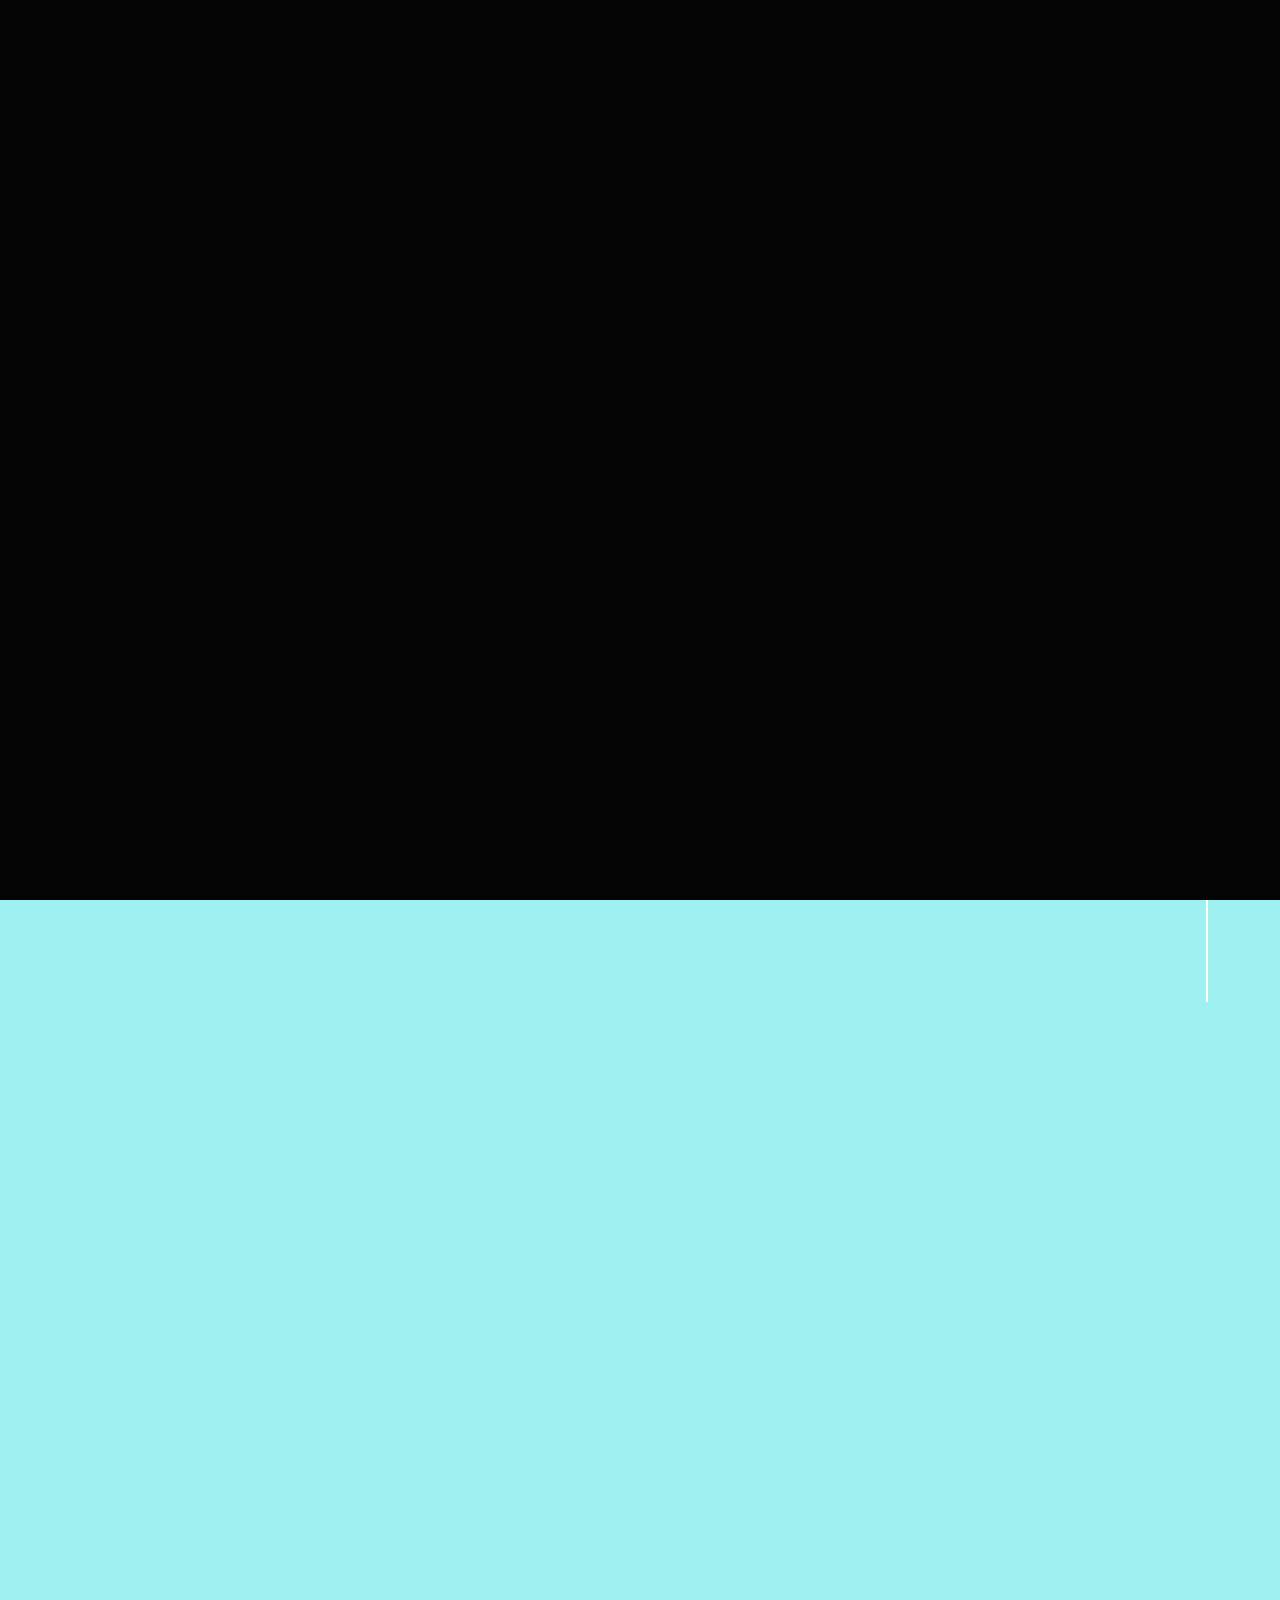
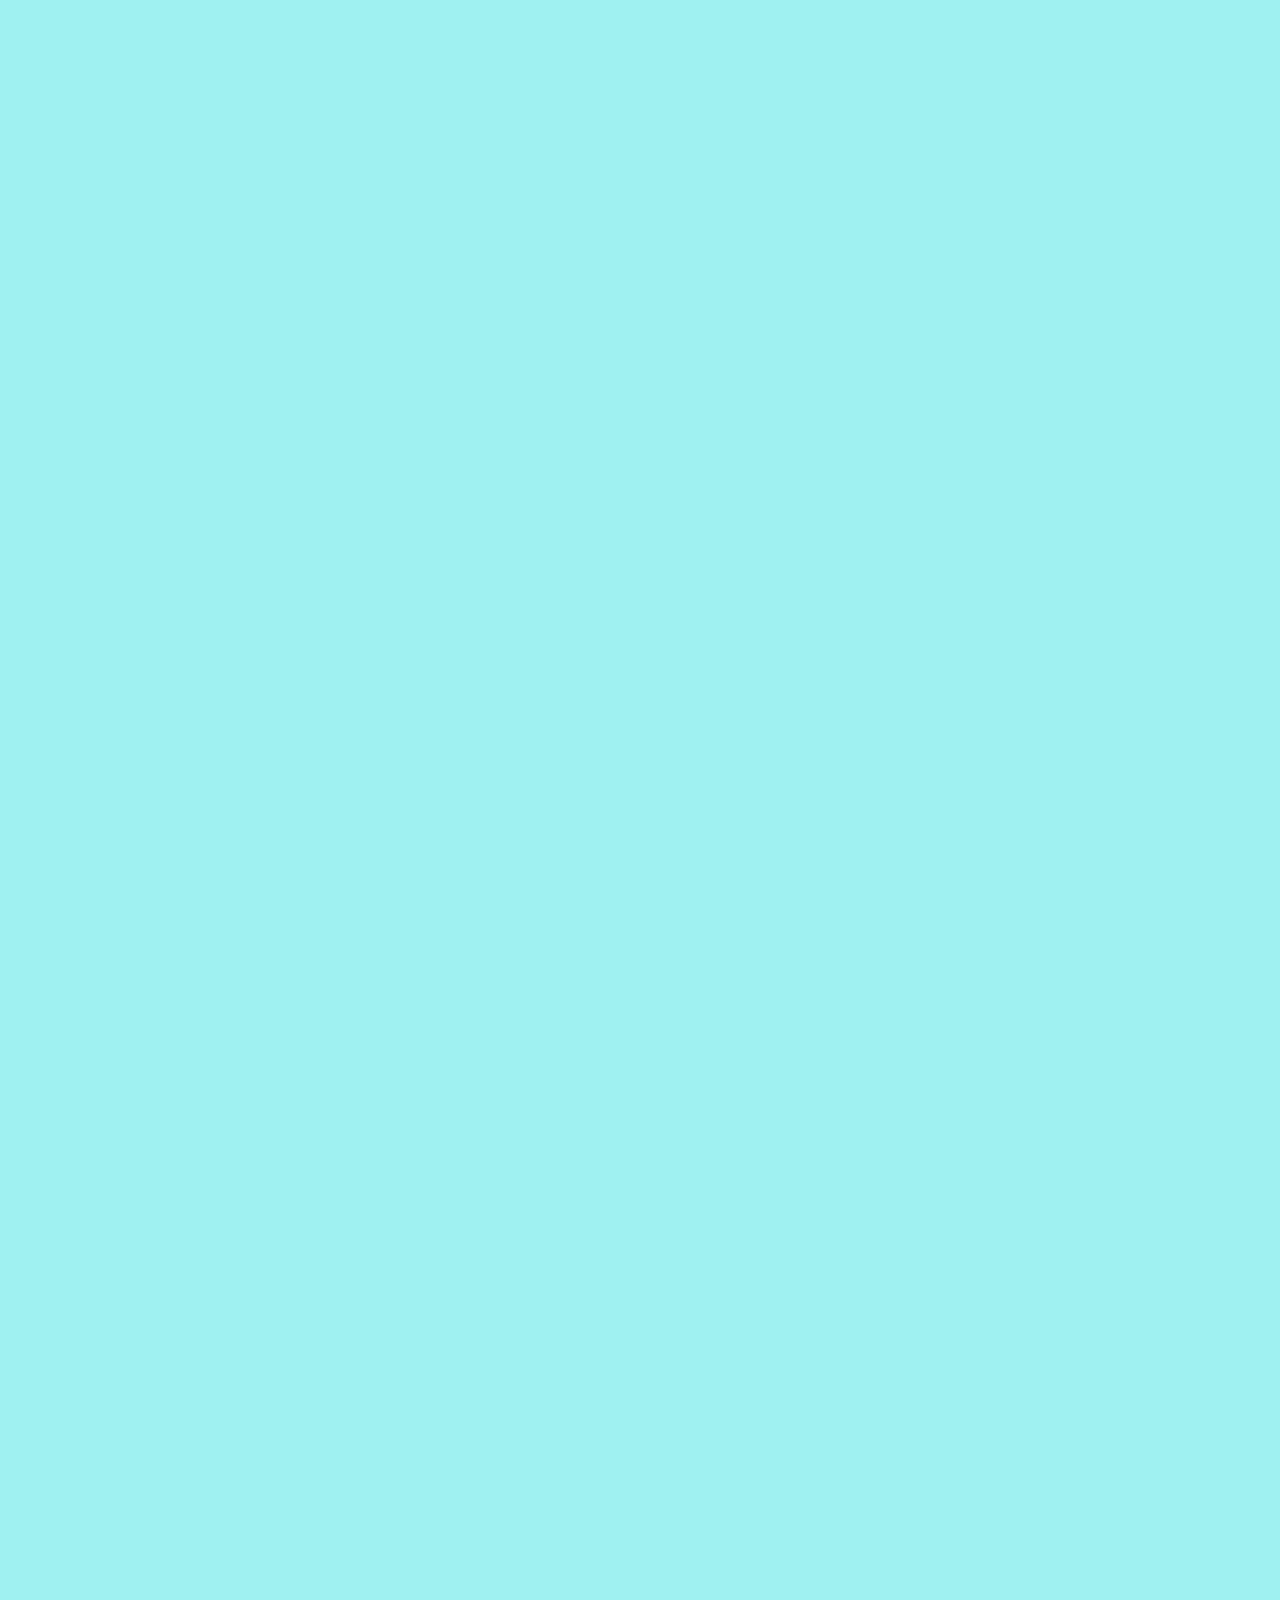
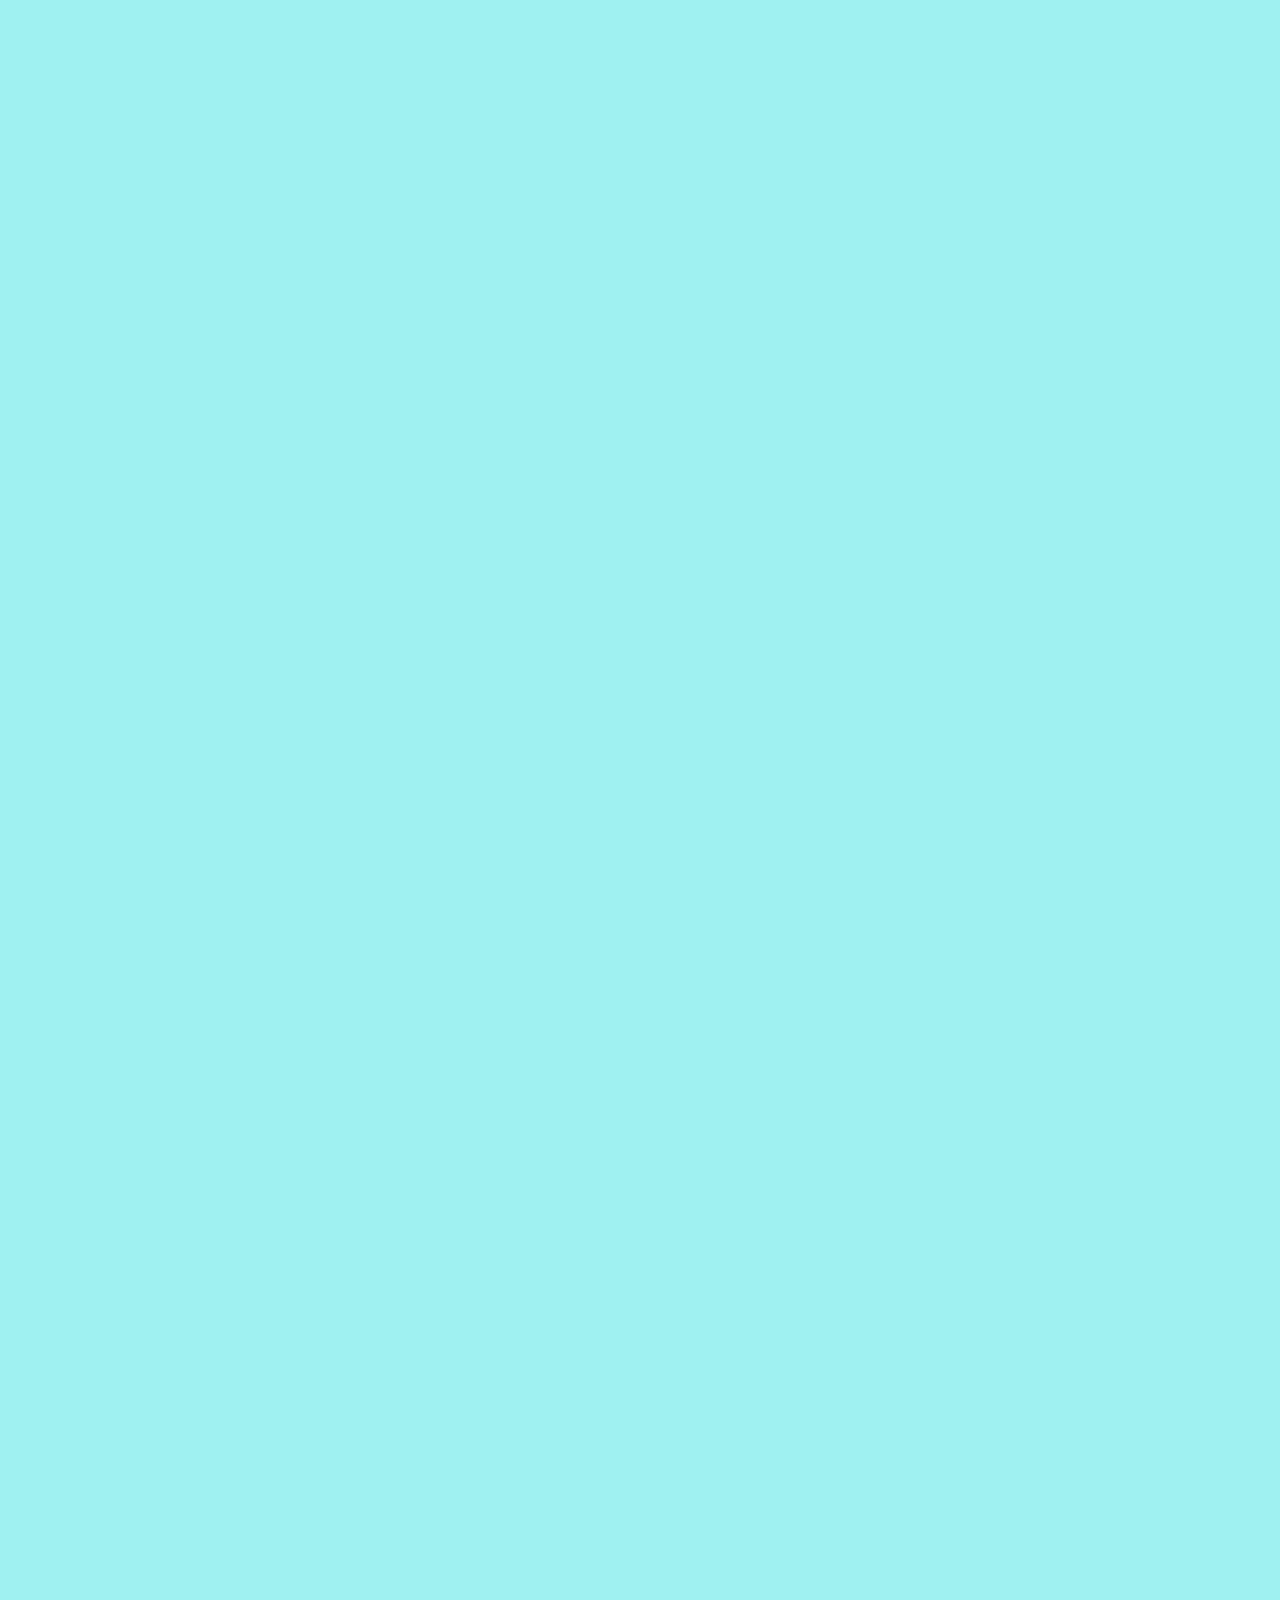
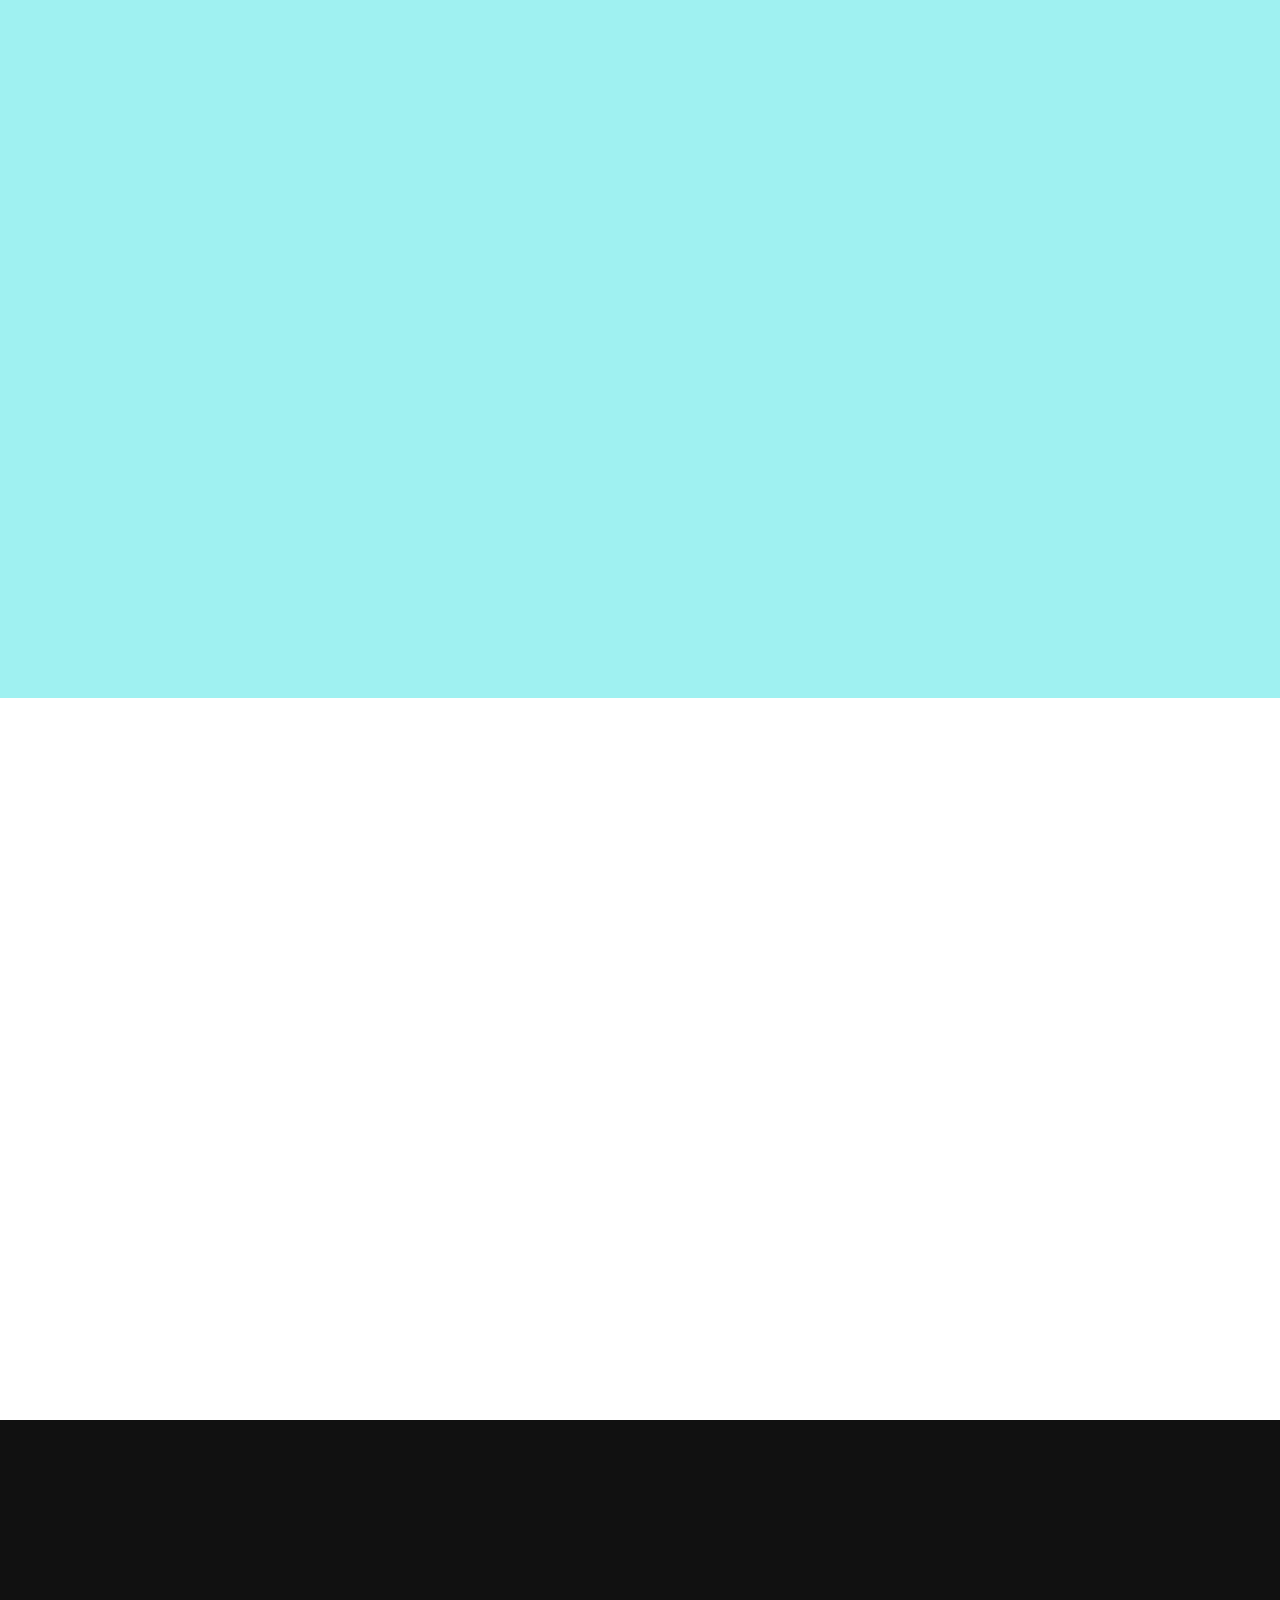
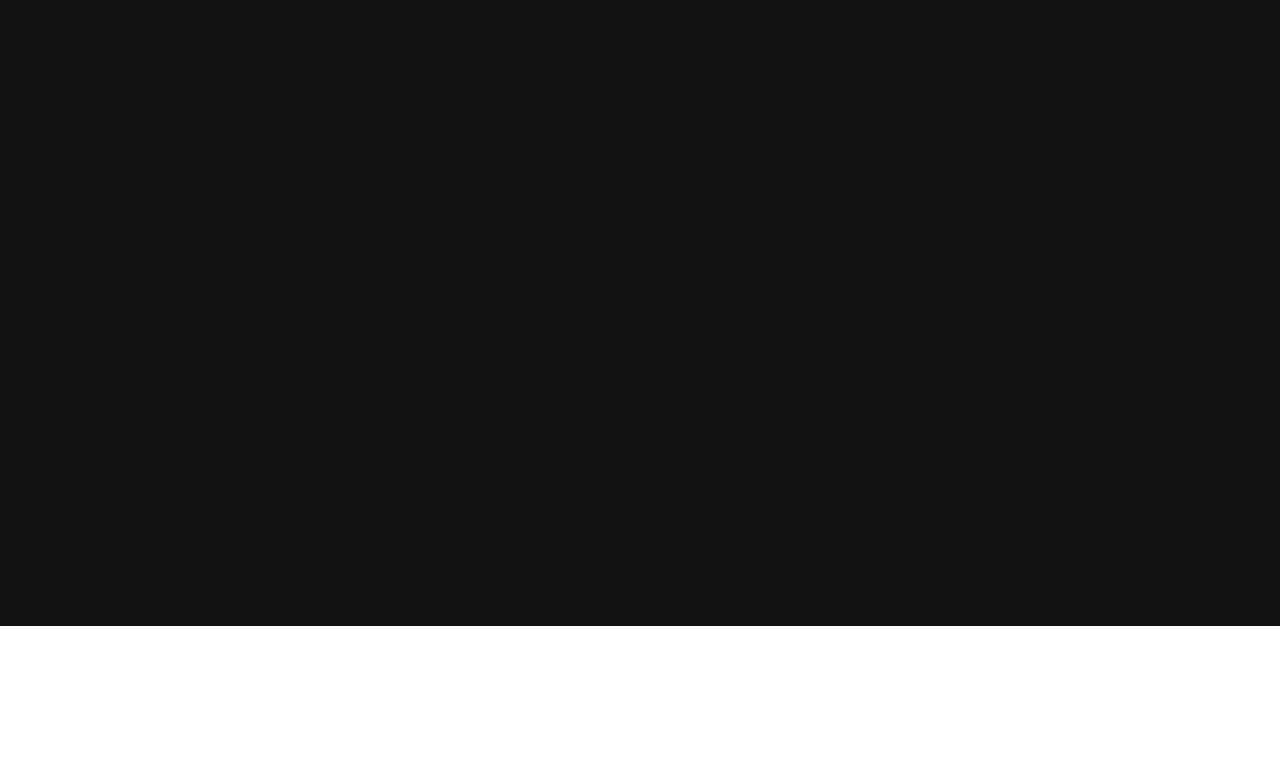
<file: index.html>
<!DOCTYPE html>
<!--[if lt IE 9 ]><html class="no-js oldie" lang="en"> <![endif]-->
<!--[if IE 9 ]><html class="no-js oldie ie9" lang="en"> <![endif]-->
<!--[if (gte IE 9)|!(IE)]><!-->
<html class="no-js" lang="en">
<!--<![endif]-->

<head>

    <!--- basic page needs
    ================================================== -->
    <meta charset="utf-8">
    <title>La casa de la memoria</title>
    <meta name="description" content="">
    <meta name="author" content="">

    <!-- mobile specific metas
    ================================================== -->
    <meta name="viewport" content="width=device-width, initial-scale=1">

    <!-- CSS
    ================================================== -->
    <link rel="stylesheet" href="css/base.css">
    <link rel="stylesheet" href="css/vendor.css">
    <link rel="stylesheet" href="css/main.css">


    <!-- script
    ================================================== -->
    <script src="js/modernizr.js"></script>
    <script src="js/pace.min.js"></script>

    <!-- favicons
    ================================================== -->
    <link rel="icon"   href="img/icono.png" type="image/png" >
    <script src="https://ajax.googleapis.com/ajax/libs/jquery/3.3.1/jquery.min.js"></script>
    <script src="https://maxcdn.bootstrapcdn.com/bootstrap/3.3.7/js/bootstrap.min.js"></script>


</head>

<body id="top">

    <!-- header
    ================================================== -->
    <header class="s-header">

        <div class="header-logo">
            <a class="site-logo" href="index.html">
                <img src="img/icono.png" alt="Homepage">
            </a>
        </div>

        <nav class="header-nav">

            <a href="#0" class="header-nav__close" title="close"><span>Close</span></a>

            <div class="header-nav__content">
                <h3>Menu</h3>
                
                <ul class="header-nav__list">
                    <li class="current"><a class="smoothscroll"  href="#home" title="home">Home</a></li>
                    <li><a class="smoothscroll"  href="#about" title="about">Ingresar</a></li>
                    <li><a class="smoothscroll"  href="#services" title="services">Mostrar</a></li>
                    <li><a class="smoothscroll"  href="#works" title="works">Actualizar</a></li>

                </ul>
    
                <p>nuestra biblioteca <br>
                     <h3>La casa de la memoria</h3></p>
    
     
            </div> <!-- end header-nav__content -->

        </nav>  <!-- end header-nav -->

        <a class="header-menu-toggle" href="#0">
            <span class="header-menu-text">Menu</span>
            <span class="header-menu-icon"></span>
        </a>

    </header> <!-- end s-header -->


    <!-- home
    ================================================== -->
    <section id="home" class="s-home target-section" data-parallax="scroll" data-image-src="img/biblioteca.jpg" data-natural-width=3000 data-natural-height=2000 data-position-y=center>

        <div class="overlay"></div>
        <div class="shadow-overlay"></div>

        <div class="home-content">

            <div class="row home-content__main">

                <h3>Bienvendio a nuestra biblioteca</h3>

                <h1>
                   La casa de la memoria <br>
                    donde recordaras 
                   hasta los recuerdos <br>
                    mas antiguos
                </h1>

            </div>

            <div class="home-content__scroll">
                <a href="#about" class="scroll-link smoothscroll">
                    <span>Bajar</span>
                </a>
            </div>

            <div class="home-content__line"></div>

        </div> <!-- end home-content -->

        <!-- end home-social -->

    </section> <!-- end s-home -->


    <!-- ingresar lector, trabajadores, libro, 
    ================================================== -->
    <section id='about' class="s-about">

        <div class="row section-header has-bottom-sep" data-aos="fade-up">
            <div class="col-full">
                <h3 class="subhead subhead--dark">Ingresar</h3>
                <h1 class="display-1 display-1--light">Ingrese Lector</h1>
            </div>
        </div> <!-- end section-header -->

        <div class="row about-desc" data-aos="fade-up">
            <div class="col-full">
                <article>
                    <center> <table>
        
                        <tr>
                            <td>
                                    <h2>datos</h2>
                                    <form action="./recibe.php" method="POST">
                                        <input type="text" name="rut"
                                        placeholder="ingrese rut"><br>

                                        <input type="text" name="nombre"
                                        placeholder="ingrese nombre"><br>
                        
                                        <input type="text" name="libro"
                                        placeholder="ingrese nombre del libro"><br>
                    
                                        <input type="text" name="dia"
                                        placeholder="ingrese dias de prestamo"><br>

                                       

                    <br>
                                        <input type="radio" name="genero" value="Masculino">Masculino 
                                        <input type="radio" name="genero" value="Femenino">Femenino 
                                        <input type="radio" name="genero" value="Otro">Otro <br>
        
                            </td>
                            <td>
                                    <h2>Ingrese Categoria del libro</h2>
            
                
                                    <input type="checkbox" name="actividades[]" 
                                    value="aventura">Aventura<br>
                    
                                    <input type="checkbox" name="actividades[]" 
                                    value="romance">Romance<br>
                    
                                    <input type="checkbox" name="actividades[]" 
                                    value="suspenso">suspenso<br>
                    
                                    <input type="checkbox" name="actividades[]" 
                                    value="terror">terror<br>
                            </td>
                        </tr>
        <tr>
            <td>
                    <h2>Ingrese comentario sobre el libro </h2>
                    <textarea name="comentario" cols="30" rows="10">
                    </textarea><br>
                    <button type="submit" name="Enviar">Enviar</button>
                <button type="reset">Limpiar</button>
                     
            </td>
            <td>
               
                <img src="img/icono.png" width="200" alt="">
                
               
            </td>
        
        </tr>
        </table></center>
        
                        </form>
                    </article>


                    <!--Ingresar empleado -->
                    
                    <article>
                            <div class="row section-header has-bottom-sep" data-aos="fade-up">
                                    <div class="col-full">
                                        <h3 class="subhead subhead--dark">Ingresar</h3>
                                        <h1 class="display-1 display-1--light">Ingrese Empleado</h1>
                                    </div>
                                </div> <!-- end section-header -->
                        
                                <div class="row about-desc" data-aos="fade-up">
                                    <div class="col-full">
                        <center> <table>
            
                            <tr>
                                <td>
                                        <h2>datos</h2>
                                        <form action="./recibeempleado.php" method="POST">
                                            <input type="text" name="id_e"
                                            placeholder="ingrese id"><br>
                            
                                            <input type="text" name="nombre"
                                            placeholder="ingrese nombre"><br>
                        <br>
                                            <input type="radio" name="genero" value="Masculino">Masculino 
                                            <input type="radio" name="genero" value="Femenino">Femenino 
                                            <input type="radio" name="genero" value="Otro">Otro <br>
            
                                </td>
                                <td>
                                        <h2>Ingrese Cargo</h2>

                                        <input type="radio" name="cargo" value="administrador">Administrador <br>
                                        <input type="radio" name="cargo" value="bodeguero">Bodeguero <br> 
                                        <input type="radio" name="cargo" value="cajero">Cajero <br>
                                        <input type="radio" name="cargo" value="Mantenedor">Mantenedor <br>
                    

                                </td>
                                <td >
                   
                                    <img src="img/icono.png" width="200" alt="">
                                        
                                       
                                    </td>

                            </tr>
                            <tr>
                                <td>

                                    <button type="submit">Enviar</button>
                                <button type="reset">Limpiar</button>
                                     
                            </td>
                            </tr>
            <tr>

            
            
            </tr>
            </table></center>
            
                            </form>
                        </article>
                     <!--Ingresar libro -->

                     <div class="row section-header has-bottom-sep" data-aos="fade-up">
                        <div class="col-full">
                            <h3 class="subhead subhead--dark">Ingresar</h3>
                            <h1 class="display-1 display-1--light">Ingrese Libro</h1>
                        </div>
                    </div> <!-- end section-header -->
                     <article>
                        <center> <table>
            
                            <tr>
                                <td>
                                        <h2>datos</h2>
                                        <form action="./recibelibro.php" method="POST">
                                            <input type="text" name="id_l"
                                            placeholder="ingrese id"><br>
                            
                                            <input type="text" name="nombre"
                                            placeholder="ingrese nombre"><br>

                                            <input type="text" name="stock"
                                            placeholder="stock libro"><br>


                        
                        <br>
                                            <input type="radio" name="estado" value="buen estado">Buen estado 
                                            <input type="radio" name="estado" value="mal estado">Mal estado
                                            <input type="radio" name="estado" value="otro">Otro <br>
            
                                </td>
                               
                                <td>
                                    <td>
                                        <h2>Ingrese comentario sobre el libro </h2>
                                        <textarea name="comentario" cols="50" rows="10">
                                        </textarea><br>
                                        <button type="submit">Enviar</button>
                                    <button type="reset">Limpiar</button>
                                         
                                </td>
                                </td>
                            </tr>
         
            </table></center>
            
                            </form>
                        </article>

                        <!--Ingresar editorial-->
                        <article>
                                <div class="row section-header has-bottom-sep" data-aos="fade-up">
                                        <div class="col-full">
                                            <h3 class="subhead subhead--dark">Ingresar</h3>
                                            <h1 class="display-1 display-1--light">Ingrese Editorial</h1>
                                        </div>
                                    </div> <!-- end section-header -->
                            
                                    <div class="row about-desc" data-aos="fade-up">
                                        <div class="col-full">
                            <center> <table>
                
                                <tr>
                                    <td>
                                            <h2>datos</h2>
                                            <form action="./recibeeditorial.php" method="POST">
                                                <input type="text" name="id_edit"
                                                placeholder="ingrese id"><br>
                                
                                                <input type="text" name="nombre"
                                                placeholder="ingrese nombre"><br>

                                                <input type="text" name="direccion"
                                                placeholder="ingrese direccion"><br>

                                                <input type="text" name="telefono"
                                                placeholder="ingrese telefono"><br>
                            <br>
                                             
                                    </td>
                             
                                    <td >
                       
                                        <img src="img/icono.png" width="200" alt="">
                                            
                                           
                                        </td>
    
                                </tr>
                                <tr>
                                    <td>
    
                                        <button type="submit">Enviar</button>
                                    <button type="reset">Limpiar</button>
                                         
                                </td>
                                </tr>
                <tr>
    
                
                
                </tr>
                </table></center>
                
                                </form>
                            </article>
            </div>
        </div> <!-- end about-desc -->


        <div class="about__line"></div>

    </section> <!-- end s-about -->


    <!-- services
    ================================================== -->
    <section id='services' class="s-services">

        <div class="row section-header has-bottom-sep" data-aos="fade-up">
            <div class="col-full">
                
                <h1 class="display-2">Mostrar Lector</h1>

                	<div>
                       
                          <button> <a class="nav-link" href="verdatos.php">Mostrar Lector</a></button> 
			
                                        
                    </div>		
                    <div>
                       
                            <button> <a class="nav-link" href="mostrarempleado.php">Mostrar Empleado</a></button> 
              
                                          
                      </div>			
                      <div>
                       
                            <button> <a class="nav-link" href="mostrarlibro.php">Mostrar Libros</a></button> 
              
                                          
                      </div>		
                      <div>
                       
                        <button> <a class="nav-link" href="mostrareditorial.php">Mostrar Editorial</a></button> 
          
                                      
                  </div>				
				
            </div>
        </div> <!-- end section-header -->

        <div class="row services-list block-1-2 block-tab-full">

   
        

    


        </div> <!-- end services-list -->

    </section> <!-- end s-services -->


    <!-- works
    ================================================== -->
    <section id='works' class="s-works">

        <div class="intro-wrap">
                
            <div class="row section-header has-bottom-sep light-sep" data-aos="fade-up">
                <div class="col-full">
                    
                    <h1 class="display-2 display-2--light">Actualizar</h1>
                </div>
       
                <div>
                       
                        <button> <a class="nav-link" href="actualizar.php">Actualizar Lector</a></button> 
          
                                      
                  </div>
                  <div>
                       
                        <button> <a class="nav-link" href="actualizarempleado.php">Actualizar Empleado</a></button> 
          
                                      
                  </div>
                  <div>
                       
                        <button> <a class="nav-link" href="actualizarlibro.php">Actualizar Libros</a></button> 
          
                                      
                  </div>
                  <div>
                       
                        <button> <a class="nav-link" href="actualizareditorial.php">Actualizar Editorial</a></button> 
          
                                      
                  </div>
                
                
            
             
    </section> 





    <!-- footer
    ================================================== -->
   
    <!-- photoswipe background
    ================================================== -->
    <div aria-hidden="true" class="pswp" role="dialog" tabindex="-1">

        <div class="pswp__bg"></div>
        <div class="pswp__scroll-wrap">

            <div class="pswp__container">
                <div class="pswp__item"></div>
                <div class="pswp__item"></div>
                <div class="pswp__item"></div>
            </div>

            <div class="pswp__ui pswp__ui--hidden">
                <div class="pswp__top-bar">
                    <div class="pswp__counter"></div><button class="pswp__button pswp__button--close" title="Close (Esc)"></button> <button class="pswp__button pswp__button--share" title=
                    "Share"></button> <button class="pswp__button pswp__button--fs" title="Toggle fullscreen"></button> <button class="pswp__button pswp__button--zoom" title=
                    "Zoom in/out"></button>
                    <div class="pswp__preloader">
                        <div class="pswp__preloader__icn">
                            <div class="pswp__preloader__cut">
                                <div class="pswp__preloader__donut"></div>
                            </div>
                        </div>
                    </div>
                </div>
                <div class="pswp__share-modal pswp__share-modal--hidden pswp__single-tap">
                    <div class="pswp__share-tooltip"></div>
                </div><button class="pswp__button pswp__button--arrow--left" title="Previous (arrow left)"></button> <button class="pswp__button pswp__button--arrow--right" title=
                "Next (arrow right)"></button>
                <div class="pswp__caption">
                    <div class="pswp__caption__center"></div>
                </div>
            </div>

        </div>

    </div> <!-- end photoSwipe background -->


    <!-- preloader
    ================================================== -->
    <div id="preloader">
        <div id="loader">
            <div class="line-scale-pulse-out">
                <div></div>
                <div></div>
                <div></div>
                <div></div>
                <div></div>
            </div>
        </div>
    </div>


    <!-- Java Script
    ================================================== -->
    <script src="js/jquery-3.2.1.min.js"></script>
    <script src="js/plugins.js"></script>
    <script src="js/main.js"></script>

</body>

</html>
</file>
<file: css/base.css>
/* =================================================================== 
 *
 *  Glint v1.0 Base Stylesheet
 *  11-20-2017
 *  ------------------------------------------------------------------
 *
 *  TOC:
 *  # imports 
 *  # normalize
 *  # basic/base setup styles
 *      ## Media
 *      ## Typography resets 
 *      ## links
 *      ## inputs
 *  # grid
 *      ## medium size devices
 *      ## tablets
 *      ## mobile devices
 *      ## small mobile devices
 *  # block grids
 *      ## medium size devices
 *      ## tablets
 *      ## mobile devices
 *      ## small mobile devices
 *  # MISC
 *
 * =================================================================== */


/* ===================================================================
 * # imports 
 *
 * ------------------------------------------------------------------- */
@import url("font-awesome/css/font-awesome.min.css");
@import url("micons/micons.css");
@import url("fonts.css");


/* ===================================================================
 * # normalize
 * normalize.css v5.0.0 | MIT License | 
 * github.com/necolas/normalize.css
 *
 * ------------------------------------------------------------------- */
html {
    font-family: sans-serif;
    line-height: 1.15;
    -ms-text-size-adjust: 100%;
    -webkit-text-size-adjust: 100%;
}

body {
    margin: 0;
}

article,
aside,
footer,
header,
nav,
section {
    display: block;
}

h1 {
    font-size: 2em;
    margin: 0.67em 0;
}

figcaption,
figure,
main {
    display: block;
}

figure {
    margin: 1em 40px;
}

hr {
    box-sizing: content-box;
    height: 0;
    overflow: visible;
}

pre {
    font-family: monospace, monospace;
    font-size: 1em;
}

a {
    background-color: transparent;
    -webkit-text-decoration-skip: objects;
}

a:active,
a:hover {
    outline-width: 0;
}

abbr[title] {
    border-bottom: none;
    text-decoration: underline;
    text-decoration: underline dotted;
}

b,
strong {
    font-weight: inherit;
}

b,
strong {
    font-weight: bolder;
}

code,
kbd,
samp {
    font-family: monospace, monospace;
    font-size: 1em;
}

dfn {
    font-style: italic;
}

mark {
    background-color: #ff0;
    color: #000;
}

small {
    font-size: 80%;
}

sub,
sup {
    font-size: 75%;
    line-height: 0;
    position: relative;
    vertical-align: baseline;
}

sub {
    bottom: -0.25em;
}

sup {
    top: -0.5em;
}

audio,
video {
    display: inline-block;
}

audio:not([controls]) {
    display: none;
    height: 0;
}

img {
    border-style: none;
}

svg:not(:root) {
    overflow: hidden;
}

button,
input,
optgroup,
select,
textarea {
    font-family: sans-serif;
    font-size: 100%;
    line-height: 1.15;
    margin: 0;
}

button,
input {
    overflow: visible;
}

button,
select {
    text-transform: none;
}

button,
html [type="button"],
[type="reset"],
[type="submit"] {
    -webkit-appearance: button;
}

button::-moz-focus-inner,
[type="button"]::-moz-focus-inner,
[type="reset"]::-moz-focus-inner,
[type="submit"]::-moz-focus-inner {
    border-style: none;
    padding: 0;
}

button:-moz-focusring,
[type="button"]:-moz-focusring,
[type="reset"]:-moz-focusring,
[type="submit"]:-moz-focusring {
    outline: 1px dotted ButtonText;
}

fieldset {
    border: 1px solid #c0c0c0;
    margin: 0 2px;
    padding: 0.35em 0.625em 0.75em;
}

legend {
    box-sizing: border-box;
    color: inherit;
    display: table;
    max-width: 100%;
    padding: 0;
    white-space: normal;
}

progress {
    display: inline-block;
    vertical-align: baseline;
}

textarea {
    overflow: auto;
}

[type="checkbox"],
[type="radio"] {
    box-sizing: border-box;
    padding: 0;
}

[type="number"]::-webkit-inner-spin-button,
[type="number"]::-webkit-outer-spin-button {
    height: auto;
}

[type="search"] {
    -webkit-appearance: textfield;
    outline-offset: -2px;
}

[type="search"]::-webkit-search-cancel-button,
[type="search"]::-webkit-search-decoration {
    -webkit-appearance: none;
}

::-webkit-file-upload-button {
    -webkit-appearance: button;
    font: inherit;
}

details,
menu {
    display: block;
}

summary {
    display: list-item;
}

canvas {
    display: inline-block;
}

template {
    display: none;
}

[hidden] {
    display: none;
}


/* ===================================================================
 * # basic/base setup styles
 *
 * ------------------------------------------------------------------- */
html {
    font-size: 62.5%;
    box-sizing: border-box;
}

*,
*::before,
*::after {
    box-sizing: inherit;
}

body {
    font-weight: normal;
    line-height: 1;
    word-wrap: break-word;
    text-rendering: optimizeLegibility;
    -webkit-overflow-scrolling: touch;
    -webkit-text-size-adjust: none;
}

body,
input,
button {
    -moz-osx-font-smoothing: grayscale;
    -webkit-font-smoothing: antialiased;
}


/* ------------------------------------------------------------------- 
 * ## Media
 * ------------------------------------------------------------------- */
img,
video {
    max-width: 100%;
    height: auto;
}


/* ------------------------------------------------------------------- 
 * ## Typography resets 
 * ------------------------------------------------------------------- */
div,
dl,
dt,
dd,
ul,
ol,
li,
h1,
h2,
h3,
h4,
h5,
h6,
pre,
form,
p,
blockquote,
th,
td {
    margin: 0;
    padding: 0;
}

h1,
h2,
h3,
h4,
h5,
h6 {
    -webkit-font-smoothing: auto;
    -webkit-font-smoothing: antialiased;
    -webkit-font-variant-ligatures: common-ligatures;
    -moz-font-variant-ligatures: common-ligatures;
    font-variant-ligatures: common-ligatures;
    text-rendering: optimizeLegibility;
}

em,
i {
    font-style: italic;
    line-height: inherit;
}

strong,
b {
    font-weight: bold;
    line-height: inherit;
}

small {
    font-size: 60%;
    line-height: inherit;
}

ol,
ul {
    list-style: none;
}

li {
    display: block;
}


/* ------------------------------------------------------------------- 
 * ## links 
 * ------------------------------------------------------------------- */
a {
    text-decoration: none;
    line-height: inherit;
}

a img {
    border: none;
}


/* ------------------------------------------------------------------- 
 * ## inputs 
 * ------------------------------------------------------------------- */
fieldset {
    margin: 0;
    padding: 0;
}

input[type="email"],
input[type="number"],
input[type="search"],
input[type="text"],
input[type="tel"],
input[type="url"],
input[type="password"],
textarea {
    -webkit-appearance: none;
    -moz-appearance: none;
    -ms-appearance: none;
    -o-appearance: none;
    appearance: none;
}


/* ===================================================================
 * # grid
 *
 * ------------------------------------------------------------------- */
.row {
    width: 94%;
    max-width: 1200px;
    margin: 0 auto;
}

.row:after {
    content: "";
    display: table;
    clear: both;
}

.row .row {
    width: auto;
    max-width: none;
    margin-left: -20px;
    margin-right: -20px;
}


/* column blocks
 * -------------------------------------- */
[class*="col-"] {
    float: left;
    padding: 0 20px;
}

[class*="col-"]+[class*="col-"].end {
    float: right;
}


/* column width classes 
 * -------------------------------------- */
.col-one {
    width: 8.33333%;
}

.col-two,
.col-1-6 {
    width: 16.66667%;
}

.col-three,
.col-1-4 {
    width: 25%;
}

.col-four,
.col-1-3 {
    width: 33.33333%;
}

.col-five {
    width: 41.66667%;
}

.col-six,
.col-1-2 {
    width: 50%;
}

.col-seven {
    width: 58.33333%;
}

.col-eight,
.col-2-3 {
    width: 66.66667%;
}

.col-nine,
.col-3-4 {
    width: 75%;
}

.col-ten,
.col-5-6 {
    width: 83.33333%;
}

.col-eleven {
    width: 91.66667%;
}

.col-twelve,
.col-full {
    width: 100%;
}


/* ------------------------------------------------------------------- 
 * ## medium size devices
 * ------------------------------------------------------------------- */
@media only screen and (max-width: 1200px) {
    .row .row {
        margin-left: -15px;
        margin-right: -15px;
    }
    [class*="col-"] {
        padding: 0 15px;
    }
    .md-two,
    .md-1-6 {
        width: 16.66667%;
    }
    .md-one {
        width: 8.33333%;
    }
    .md-three,
    .md-1-4 {
        width: 25%;
    }
    .md-four,
    .md-1-3 {
        width: 33.33333%;
    }
    .md-five {
        width: 41.66667%;
    }
    .md-six,
    .md-1-2 {
        width: 50%;
    }
    .md-seven {
        width: 58.33333%;
    }
    .md-eight,
    .md-2-3 {
        width: 66.66667%;
    }
    .md-nine,
    .md-3-4 {
        width: 75%;
    }
    .md-ten,
    .md-5-6 {
        width: 83.33333%;
    }
    .md-eleven {
        width: 91.66667%;
    }
    .md-twelve,
    .md-full {
        width: 100%;
    }
}


/* ------------------------------------------------------------------- 
 * ## tablets
 * ------------------------------------------------------------------- */
@media only screen and (max-width: 800px) {
    .row {
        width: 90%;
    }
    .tab-1-4 {
        width: 25%;
    }
    .tab-1-3 {
        width: 33.33333%;
    }
    .tab-1-2 {
        width: 50%;
    }
    .tab-2-3 {
        width: 66.66667%;
    }
    .tab-3-4 {
        width: 75%;
    }
    .tab-full {
        width: 100%;
    }
}


/* ------------------------------------------------------------------- 
 * ## mobile devices
 * ------------------------------------------------------------------- */
@media only screen and (max-width: 600px) {
    .row {
        width: auto;
        padding-left: 25px;
        padding-right: 25px;
    }
    .row .row {
        margin-left: -10px;
        margin-right: -10px;
    }
    [class*="col-"] {
        padding: 0 10px;
    }
    .mob-1-4 {
        width: 25%;
    }
    .mob-1-3 {
        width: 33.33333%;
    }
    .mob-1-2 {
        width: 50%;
    }
    .mob-2-3 {
        width: 66.66667%;
    }
    .mob-3-4 {
        width: 75%;
    }
    .mob-full {
        width: 100%;
    }
}


/* ------------------------------------------------------------------- 
 * ## small mobile devices
 * ------------------------------------------------------------------- */

/* stack columns on small mobile devices
 * ------------------------------------------------------------------- */

@media only screen and (max-width: 400px) {
    .row .row {
        padding-left: 0;
        padding-right: 0;
        margin-left: 0;
        margin-right: 0;
    }
    [class*="col-"] {
        width: 100% !important;
        float: none !important;
        clear: both !important;
        margin-left: 0;
        margin-right: 0;
        padding: 0;
    }
    [class*="col-"]+[class*="col-"].end {
        float: none;
    }
}


/* ===================================================================
 * # block grids
 * ------------------------------------------------------------------- */

/*   Equally-sized columns define at row level
 * ------------------------------------------------------------------- */
[class*="block-"]:after {
    content: "";
    display: table;
    clear: both;
}

.block-1-6 .col-block {
    width: 16.66667%;
}

.block-1-5 .col-block {
    width: 20%;
}

.block-1-4 .col-block {
    width: 25%;
}

.block-1-3 .col-block {
    width: 33.33333%;
}

.block-1-2 .col-block {
    width: 50%;
}


/**
 * Clearing for block grid columns. Allow columns with 
 * different heights to align properly.
 */

.block-1-6 .col-block:nth-child(6n+1),
.block-1-5 .col-block:nth-child(5n+1),
.block-1-4 .col-block:nth-child(4n+1),
.block-1-3 .col-block:nth-child(3n+1),
.block-1-2 .col-block:nth-child(2n+1) {
    clear: both;
}


/* ------------------------------------------------------------------- 
 * ## medium size devices
 * ------------------------------------------------------------------- */
@media only screen and (max-width: 1200px) {
    .block-m-1-6 .col-block {
        width: 16.66667%;
    }
    .block-m-1-5 .col-block {
        width: 20%;
    }
    .block-m-1-4 .col-block {
        width: 25%;
    }
    .block-m-1-3 .col-block {
        width: 33.33333%;
    }
    .block-m-1-2 .col-block {
        width: 50%;
    }
    .block-m-full .col-block {
        width: 100%;
        clear: both;
    }
    [class*="block-m-"] .col-block:nth-child(n) {
        clear: none;
    }
    .block-m-1-6 .col-block:nth-child(6n+1),
    .block-m-1-5 .col-block:nth-child(5n+1),
    .block-m-1-4 .col-block:nth-child(4n+1),
    .block-m-1-3 .col-block:nth-child(3n+1),
    .block-m-1-2 .col-block:nth-child(2n+1) {
        clear: both;
    }
}


/* ------------------------------------------------------------------- 
 * ## tablets
 * ------------------------------------------------------------------- */
@media only screen and (max-width: 800px) {
    .block-tab-1-6 .col-block {
        width: 16.66667%;
    }
    .block-tab-1-5 .col-block {
        width: 20%;
    }
    .block-tab-1-4 .col-block {
        width: 25%;
    }
    .block-tab-1-3 .col-block {
        width: 33.33333%;
    }
    .block-tab-1-2 .col-block {
        width: 50%;
    }
    .block-tab-full .col-block {
        width: 100%;
        clear: both;
    }
    [class*="block-tab-"] .col-block:nth-child(n) {
        clear: none;
    }
    .block-tab-1-6 .col-block:nth-child(6n+1),
    .block-tab-1-6 .col-block:nth-child(5n+1),
    .block-tab-1-4 .col-block:nth-child(4n+1),
    .block-tab-1-3 .col-block:nth-child(3n+1),
    .block-tab-1-2 .col-block:nth-child(2n+1) {
        clear: both;
    }
}


/* ------------------------------------------------------------------- 
 * ## mobile devices
 * ------------------------------------------------------------------- */
@media only screen and (max-width: 600px) {
    .block-mob-1-6 .col-block {
        width: 16.66667%;
    }
    .block-mob-1-5 .col-block {
        width: 20%;
    }
    .block-mob-1-4 .col-block {
        width: 25%;
    }
    .block-mob-1-3 .col-block {
        width: 33.33333%;
    }
    .block-mob-1-2 .col-block {
        width: 50%;
    }
    .block-mob-full .col-block {
        width: 100%;
        clear: both;
    }
    [class*="block-mob-"] .col-block:nth-child(n) {
        clear: none;
    }
    .block-mob-1-6 .col-block:nth-child(6n+1),
    .block-mob-1-5 .col-block:nth-child(5n+1),
    .block-mob-1-4 .col-block:nth-child(4n+1),
    .block-mob-1-3 .col-block:nth-child(3n+1),
    .block-mob-1-2 .col-block:nth-child(2n+1) {
        clear: both;
    }
}


/* ------------------------------------------------------------------- 
 * ## small mobile devices
 * ------------------------------------------------------------------- */

/* stack columns on small mobile devices
 * ------------------------------------------------------------------- */

@media only screen and (max-width: 400px) {
    .stack .col-block {
        width: 100% !important;
        float: none !important;
        clear: both !important;
        margin-left: 0;
        margin-right: 0;
    }
}


/* ===================================================================
 * # MISC
 *
 * ------------------------------------------------------------------- */
.group:after {
    content: "";
    display: table;
    clear: both;
}


/* Misc Helper Styles
 * -------------------------------------- */
.is-hidden {
    display: none;
}

.is-invisible {
    visibility: hidden;
}

.antialiased {
    -webkit-font-smoothing: antialiased;
    -moz-osx-font-smoothing: grayscale;
}

.overflow-hidden {
    overflow: hidden;
}

.remove-bottom {
    margin-bottom: 0;
}

.half-bottom {
    margin-bottom: 1.5rem !important;
}

.add-bottom {
    margin-bottom: 3rem !important;
}

.no-border {
    border: none;
}

.full-width {
    width: 100%;
}

.text-center {
    text-align: center;
}

.text-left {
    text-align: left;
}

.text-right {
    text-align: right;
}

.pull-left {
    float: left;
}

.pull-right {
    float: right;
}

.align-center {
    margin-left: auto;
    margin-right: auto;
    text-align: center;
}


/*# sourceMappingURL=base.css.map */
</file>
<file: css/vendor.css>
/* =================================================================== 
 *
 *  Glint v1.0 Vendor/Third Party CSS 
 *  11-20-2017
 *  ------------------------------------------------------------------
 *
 *  TOC:
 *  # animate on scroll
 *  # slick slider
 *  # photoswipe
 *  # photoSwipe skin
 *
 * =================================================================== */


/* ===================================================================
 * # animate on scroll 
 * https://michalsnik.github.io/aos/
 *
 * ------------------------------------------------------------------- */
[data-aos][data-aos][data-aos-duration='50'], body[data-aos-duration='50'] [data-aos] {
    transition-duration: 50ms;
}

[data-aos][data-aos][data-aos-delay='50'], body[data-aos-delay='50'] [data-aos] {
    transition-delay: 0;
}

[data-aos][data-aos][data-aos-delay='50'].aos-animate, body[data-aos-delay='50'] [data-aos].aos-animate {
    transition-delay: 50ms;
}

[data-aos][data-aos][data-aos-duration='100'], body[data-aos-duration='100'] [data-aos] {
    transition-duration: .1s;
}

[data-aos][data-aos][data-aos-delay='100'], body[data-aos-delay='100'] [data-aos] {
    transition-delay: 0;
}

[data-aos][data-aos][data-aos-delay='100'].aos-animate, body[data-aos-delay='100'] [data-aos].aos-animate {
    transition-delay: .1s;
}

[data-aos][data-aos][data-aos-duration='150'], body[data-aos-duration='150'] [data-aos] {
    transition-duration: .15s;
}

[data-aos][data-aos][data-aos-delay='150'], body[data-aos-delay='150'] [data-aos] {
    transition-delay: 0;
}

[data-aos][data-aos][data-aos-delay='150'].aos-animate, body[data-aos-delay='150'] [data-aos].aos-animate {
    transition-delay: .15s;
}

[data-aos][data-aos][data-aos-duration='200'], body[data-aos-duration='200'] [data-aos] {
    transition-duration: .2s;
}

[data-aos][data-aos][data-aos-delay='200'], body[data-aos-delay='200'] [data-aos] {
    transition-delay: 0;
}

[data-aos][data-aos][data-aos-delay='200'].aos-animate, body[data-aos-delay='200'] [data-aos].aos-animate {
    transition-delay: .2s;
}

[data-aos][data-aos][data-aos-duration='250'], body[data-aos-duration='250'] [data-aos] {
    transition-duration: .25s;
}

[data-aos][data-aos][data-aos-delay='250'], body[data-aos-delay='250'] [data-aos] {
    transition-delay: 0;
}

[data-aos][data-aos][data-aos-delay='250'].aos-animate, body[data-aos-delay='250'] [data-aos].aos-animate {
    transition-delay: .25s;
}

[data-aos][data-aos][data-aos-duration='300'], body[data-aos-duration='300'] [data-aos] {
    transition-duration: .3s;
}

[data-aos][data-aos][data-aos-delay='300'], body[data-aos-delay='300'] [data-aos] {
    transition-delay: 0;
}

[data-aos][data-aos][data-aos-delay='300'].aos-animate, body[data-aos-delay='300'] [data-aos].aos-animate {
    transition-delay: .3s;
}

[data-aos][data-aos][data-aos-duration='350'], body[data-aos-duration='350'] [data-aos] {
    transition-duration: .35s;
}

[data-aos][data-aos][data-aos-delay='350'], body[data-aos-delay='350'] [data-aos] {
    transition-delay: 0;
}

[data-aos][data-aos][data-aos-delay='350'].aos-animate, body[data-aos-delay='350'] [data-aos].aos-animate {
    transition-delay: .35s;
}

[data-aos][data-aos][data-aos-duration='400'], body[data-aos-duration='400'] [data-aos] {
    transition-duration: .4s;
}

[data-aos][data-aos][data-aos-delay='400'], body[data-aos-delay='400'] [data-aos] {
    transition-delay: 0;
}

[data-aos][data-aos][data-aos-delay='400'].aos-animate, body[data-aos-delay='400'] [data-aos].aos-animate {
    transition-delay: .4s;
}

[data-aos][data-aos][data-aos-duration='450'], body[data-aos-duration='450'] [data-aos] {
    transition-duration: .45s;
}

[data-aos][data-aos][data-aos-delay='450'], body[data-aos-delay='450'] [data-aos] {
    transition-delay: 0;
}

[data-aos][data-aos][data-aos-delay='450'].aos-animate, body[data-aos-delay='450'] [data-aos].aos-animate {
    transition-delay: .45s;
}

[data-aos][data-aos][data-aos-duration='500'], body[data-aos-duration='500'] [data-aos] {
    transition-duration: .5s;
}

[data-aos][data-aos][data-aos-delay='500'], body[data-aos-delay='500'] [data-aos] {
    transition-delay: 0;
}

[data-aos][data-aos][data-aos-delay='500'].aos-animate, body[data-aos-delay='500'] [data-aos].aos-animate {
    transition-delay: .5s;
}

[data-aos][data-aos][data-aos-duration='550'], body[data-aos-duration='550'] [data-aos] {
    transition-duration: .55s;
}

[data-aos][data-aos][data-aos-delay='550'], body[data-aos-delay='550'] [data-aos] {
    transition-delay: 0;
}

[data-aos][data-aos][data-aos-delay='550'].aos-animate, body[data-aos-delay='550'] [data-aos].aos-animate {
    transition-delay: .55s;
}

[data-aos][data-aos][data-aos-duration='600'], body[data-aos-duration='600'] [data-aos] {
    transition-duration: .6s;
}

[data-aos][data-aos][data-aos-delay='600'], body[data-aos-delay='600'] [data-aos] {
    transition-delay: 0;
}

[data-aos][data-aos][data-aos-delay='600'].aos-animate, body[data-aos-delay='600'] [data-aos].aos-animate {
    transition-delay: .6s;
}

[data-aos][data-aos][data-aos-duration='650'], body[data-aos-duration='650'] [data-aos] {
    transition-duration: .65s;
}

[data-aos][data-aos][data-aos-delay='650'], body[data-aos-delay='650'] [data-aos] {
    transition-delay: 0;
}

[data-aos][data-aos][data-aos-delay='650'].aos-animate, body[data-aos-delay='650'] [data-aos].aos-animate {
    transition-delay: .65s;
}

[data-aos][data-aos][data-aos-duration='700'], body[data-aos-duration='700'] [data-aos] {
    transition-duration: .7s;
}

[data-aos][data-aos][data-aos-delay='700'], body[data-aos-delay='700'] [data-aos] {
    transition-delay: 0;
}

[data-aos][data-aos][data-aos-delay='700'].aos-animate, body[data-aos-delay='700'] [data-aos].aos-animate {
    transition-delay: .7s;
}

[data-aos][data-aos][data-aos-duration='750'], body[data-aos-duration='750'] [data-aos] {
    transition-duration: .75s;
}

[data-aos][data-aos][data-aos-delay='750'], body[data-aos-delay='750'] [data-aos] {
    transition-delay: 0;
}

[data-aos][data-aos][data-aos-delay='750'].aos-animate, body[data-aos-delay='750'] [data-aos].aos-animate {
    transition-delay: .75s;
}

[data-aos][data-aos][data-aos-duration='800'], body[data-aos-duration='800'] [data-aos] {
    transition-duration: .8s;
}

[data-aos][data-aos][data-aos-delay='800'], body[data-aos-delay='800'] [data-aos] {
    transition-delay: 0;
}

[data-aos][data-aos][data-aos-delay='800'].aos-animate, body[data-aos-delay='800'] [data-aos].aos-animate {
    transition-delay: .8s;
}

[data-aos][data-aos][data-aos-duration='850'], body[data-aos-duration='850'] [data-aos] {
    transition-duration: .85s;
}

[data-aos][data-aos][data-aos-delay='850'], body[data-aos-delay='850'] [data-aos] {
    transition-delay: 0;
}

[data-aos][data-aos][data-aos-delay='850'].aos-animate, body[data-aos-delay='850'] [data-aos].aos-animate {
    transition-delay: .85s;
}

[data-aos][data-aos][data-aos-duration='900'], body[data-aos-duration='900'] [data-aos] {
    transition-duration: .9s;
}

[data-aos][data-aos][data-aos-delay='900'], body[data-aos-delay='900'] [data-aos] {
    transition-delay: 0;
}

[data-aos][data-aos][data-aos-delay='900'].aos-animate, body[data-aos-delay='900'] [data-aos].aos-animate {
    transition-delay: .9s;
}

[data-aos][data-aos][data-aos-duration='950'], body[data-aos-duration='950'] [data-aos] {
    transition-duration: .95s;
}

[data-aos][data-aos][data-aos-delay='950'], body[data-aos-delay='950'] [data-aos] {
    transition-delay: 0;
}

[data-aos][data-aos][data-aos-delay='950'].aos-animate, body[data-aos-delay='950'] [data-aos].aos-animate {
    transition-delay: .95s;
}

[data-aos][data-aos][data-aos-duration='1000'], body[data-aos-duration='1000'] [data-aos] {
    transition-duration: 1s;
}

[data-aos][data-aos][data-aos-delay='1000'], body[data-aos-delay='1000'] [data-aos] {
    transition-delay: 0;
}

[data-aos][data-aos][data-aos-delay='1000'].aos-animate, body[data-aos-delay='1000'] [data-aos].aos-animate {
    transition-delay: 1s;
}

[data-aos][data-aos][data-aos-duration='1050'], body[data-aos-duration='1050'] [data-aos] {
    transition-duration: 1.05s;
}

[data-aos][data-aos][data-aos-delay='1050'], body[data-aos-delay='1050'] [data-aos] {
    transition-delay: 0;
}

[data-aos][data-aos][data-aos-delay='1050'].aos-animate, body[data-aos-delay='1050'] [data-aos].aos-animate {
    transition-delay: 1.05s;
}

[data-aos][data-aos][data-aos-duration='1100'], body[data-aos-duration='1100'] [data-aos] {
    transition-duration: 1.1s;
}

[data-aos][data-aos][data-aos-delay='1100'], body[data-aos-delay='1100'] [data-aos] {
    transition-delay: 0;
}

[data-aos][data-aos][data-aos-delay='1100'].aos-animate, body[data-aos-delay='1100'] [data-aos].aos-animate {
    transition-delay: 1.1s;
}

[data-aos][data-aos][data-aos-duration='1150'], body[data-aos-duration='1150'] [data-aos] {
    transition-duration: 1.15s;
}

[data-aos][data-aos][data-aos-delay='1150'], body[data-aos-delay='1150'] [data-aos] {
    transition-delay: 0;
}

[data-aos][data-aos][data-aos-delay='1150'].aos-animate, body[data-aos-delay='1150'] [data-aos].aos-animate {
    transition-delay: 1.15s;
}

[data-aos][data-aos][data-aos-duration='1200'], body[data-aos-duration='1200'] [data-aos] {
    transition-duration: 1.2s;
}

[data-aos][data-aos][data-aos-delay='1200'], body[data-aos-delay='1200'] [data-aos] {
    transition-delay: 0;
}

[data-aos][data-aos][data-aos-delay='1200'].aos-animate, body[data-aos-delay='1200'] [data-aos].aos-animate {
    transition-delay: 1.2s;
}

[data-aos][data-aos][data-aos-duration='1250'], body[data-aos-duration='1250'] [data-aos] {
    transition-duration: 1.25s;
}

[data-aos][data-aos][data-aos-delay='1250'], body[data-aos-delay='1250'] [data-aos] {
    transition-delay: 0;
}

[data-aos][data-aos][data-aos-delay='1250'].aos-animate, body[data-aos-delay='1250'] [data-aos].aos-animate {
    transition-delay: 1.25s;
}

[data-aos][data-aos][data-aos-duration='1300'], body[data-aos-duration='1300'] [data-aos] {
    transition-duration: 1.3s;
}

[data-aos][data-aos][data-aos-delay='1300'], body[data-aos-delay='1300'] [data-aos] {
    transition-delay: 0;
}

[data-aos][data-aos][data-aos-delay='1300'].aos-animate, body[data-aos-delay='1300'] [data-aos].aos-animate {
    transition-delay: 1.3s;
}

[data-aos][data-aos][data-aos-duration='1350'], body[data-aos-duration='1350'] [data-aos] {
    transition-duration: 1.35s;
}

[data-aos][data-aos][data-aos-delay='1350'], body[data-aos-delay='1350'] [data-aos] {
    transition-delay: 0;
}

[data-aos][data-aos][data-aos-delay='1350'].aos-animate, body[data-aos-delay='1350'] [data-aos].aos-animate {
    transition-delay: 1.35s;
}

[data-aos][data-aos][data-aos-duration='1400'], body[data-aos-duration='1400'] [data-aos] {
    transition-duration: 1.4s;
}

[data-aos][data-aos][data-aos-delay='1400'], body[data-aos-delay='1400'] [data-aos] {
    transition-delay: 0;
}

[data-aos][data-aos][data-aos-delay='1400'].aos-animate, body[data-aos-delay='1400'] [data-aos].aos-animate {
    transition-delay: 1.4s;
}

[data-aos][data-aos][data-aos-duration='1450'], body[data-aos-duration='1450'] [data-aos] {
    transition-duration: 1.45s;
}

[data-aos][data-aos][data-aos-delay='1450'], body[data-aos-delay='1450'] [data-aos] {
    transition-delay: 0;
}

[data-aos][data-aos][data-aos-delay='1450'].aos-animate, body[data-aos-delay='1450'] [data-aos].aos-animate {
    transition-delay: 1.45s;
}

[data-aos][data-aos][data-aos-duration='1500'], body[data-aos-duration='1500'] [data-aos] {
    transition-duration: 1.5s;
}

[data-aos][data-aos][data-aos-delay='1500'], body[data-aos-delay='1500'] [data-aos] {
    transition-delay: 0;
}

[data-aos][data-aos][data-aos-delay='1500'].aos-animate, body[data-aos-delay='1500'] [data-aos].aos-animate {
    transition-delay: 1.5s;
}

[data-aos][data-aos][data-aos-duration='1550'], body[data-aos-duration='1550'] [data-aos] {
    transition-duration: 1.55s;
}

[data-aos][data-aos][data-aos-delay='1550'], body[data-aos-delay='1550'] [data-aos] {
    transition-delay: 0;
}

[data-aos][data-aos][data-aos-delay='1550'].aos-animate, body[data-aos-delay='1550'] [data-aos].aos-animate {
    transition-delay: 1.55s;
}

[data-aos][data-aos][data-aos-duration='1600'], body[data-aos-duration='1600'] [data-aos] {
    transition-duration: 1.6s;
}

[data-aos][data-aos][data-aos-delay='1600'], body[data-aos-delay='1600'] [data-aos] {
    transition-delay: 0;
}

[data-aos][data-aos][data-aos-delay='1600'].aos-animate, body[data-aos-delay='1600'] [data-aos].aos-animate {
    transition-delay: 1.6s;
}

[data-aos][data-aos][data-aos-duration='1650'], body[data-aos-duration='1650'] [data-aos] {
    transition-duration: 1.65s;
}

[data-aos][data-aos][data-aos-delay='1650'], body[data-aos-delay='1650'] [data-aos] {
    transition-delay: 0;
}

[data-aos][data-aos][data-aos-delay='1650'].aos-animate, body[data-aos-delay='1650'] [data-aos].aos-animate {
    transition-delay: 1.65s;
}

[data-aos][data-aos][data-aos-duration='1700'], body[data-aos-duration='1700'] [data-aos] {
    transition-duration: 1.7s;
}

[data-aos][data-aos][data-aos-delay='1700'], body[data-aos-delay='1700'] [data-aos] {
    transition-delay: 0;
}

[data-aos][data-aos][data-aos-delay='1700'].aos-animate, body[data-aos-delay='1700'] [data-aos].aos-animate {
    transition-delay: 1.7s;
}

[data-aos][data-aos][data-aos-duration='1750'], body[data-aos-duration='1750'] [data-aos] {
    transition-duration: 1.75s;
}

[data-aos][data-aos][data-aos-delay='1750'], body[data-aos-delay='1750'] [data-aos] {
    transition-delay: 0;
}

[data-aos][data-aos][data-aos-delay='1750'].aos-animate, body[data-aos-delay='1750'] [data-aos].aos-animate {
    transition-delay: 1.75s;
}

[data-aos][data-aos][data-aos-duration='1800'], body[data-aos-duration='1800'] [data-aos] {
    transition-duration: 1.8s;
}

[data-aos][data-aos][data-aos-delay='1800'], body[data-aos-delay='1800'] [data-aos] {
    transition-delay: 0;
}

[data-aos][data-aos][data-aos-delay='1800'].aos-animate, body[data-aos-delay='1800'] [data-aos].aos-animate {
    transition-delay: 1.8s;
}

[data-aos][data-aos][data-aos-duration='1850'], body[data-aos-duration='1850'] [data-aos] {
    transition-duration: 1.85s;
}

[data-aos][data-aos][data-aos-delay='1850'], body[data-aos-delay='1850'] [data-aos] {
    transition-delay: 0;
}

[data-aos][data-aos][data-aos-delay='1850'].aos-animate, body[data-aos-delay='1850'] [data-aos].aos-animate {
    transition-delay: 1.85s;
}

[data-aos][data-aos][data-aos-duration='1900'], body[data-aos-duration='1900'] [data-aos] {
    transition-duration: 1.9s;
}

[data-aos][data-aos][data-aos-delay='1900'], body[data-aos-delay='1900'] [data-aos] {
    transition-delay: 0;
}

[data-aos][data-aos][data-aos-delay='1900'].aos-animate, body[data-aos-delay='1900'] [data-aos].aos-animate {
    transition-delay: 1.9s;
}

[data-aos][data-aos][data-aos-duration='1950'], body[data-aos-duration='1950'] [data-aos] {
    transition-duration: 1.95s;
}

[data-aos][data-aos][data-aos-delay='1950'], body[data-aos-delay='1950'] [data-aos] {
    transition-delay: 0;
}

[data-aos][data-aos][data-aos-delay='1950'].aos-animate, body[data-aos-delay='1950'] [data-aos].aos-animate {
    transition-delay: 1.95s;
}

[data-aos][data-aos][data-aos-duration='2000'], body[data-aos-duration='2000'] [data-aos] {
    transition-duration: 2s;
}

[data-aos][data-aos][data-aos-delay='2000'], body[data-aos-delay='2000'] [data-aos] {
    transition-delay: 0;
}

[data-aos][data-aos][data-aos-delay='2000'].aos-animate, body[data-aos-delay='2000'] [data-aos].aos-animate {
    transition-delay: 2s;
}

[data-aos][data-aos][data-aos-duration='2050'], body[data-aos-duration='2050'] [data-aos] {
    transition-duration: 2.05s;
}

[data-aos][data-aos][data-aos-delay='2050'], body[data-aos-delay='2050'] [data-aos] {
    transition-delay: 0;
}

[data-aos][data-aos][data-aos-delay='2050'].aos-animate, body[data-aos-delay='2050'] [data-aos].aos-animate {
    transition-delay: 2.05s;
}

[data-aos][data-aos][data-aos-duration='2100'], body[data-aos-duration='2100'] [data-aos] {
    transition-duration: 2.1s;
}

[data-aos][data-aos][data-aos-delay='2100'], body[data-aos-delay='2100'] [data-aos] {
    transition-delay: 0;
}

[data-aos][data-aos][data-aos-delay='2100'].aos-animate, body[data-aos-delay='2100'] [data-aos].aos-animate {
    transition-delay: 2.1s;
}

[data-aos][data-aos][data-aos-duration='2150'], body[data-aos-duration='2150'] [data-aos] {
    transition-duration: 2.15s;
}

[data-aos][data-aos][data-aos-delay='2150'], body[data-aos-delay='2150'] [data-aos] {
    transition-delay: 0;
}

[data-aos][data-aos][data-aos-delay='2150'].aos-animate, body[data-aos-delay='2150'] [data-aos].aos-animate {
    transition-delay: 2.15s;
}

[data-aos][data-aos][data-aos-duration='2200'], body[data-aos-duration='2200'] [data-aos] {
    transition-duration: 2.2s;
}

[data-aos][data-aos][data-aos-delay='2200'], body[data-aos-delay='2200'] [data-aos] {
    transition-delay: 0;
}

[data-aos][data-aos][data-aos-delay='2200'].aos-animate, body[data-aos-delay='2200'] [data-aos].aos-animate {
    transition-delay: 2.2s;
}

[data-aos][data-aos][data-aos-duration='2250'], body[data-aos-duration='2250'] [data-aos] {
    transition-duration: 2.25s;
}

[data-aos][data-aos][data-aos-delay='2250'], body[data-aos-delay='2250'] [data-aos] {
    transition-delay: 0;
}

[data-aos][data-aos][data-aos-delay='2250'].aos-animate, body[data-aos-delay='2250'] [data-aos].aos-animate {
    transition-delay: 2.25s;
}

[data-aos][data-aos][data-aos-duration='2300'], body[data-aos-duration='2300'] [data-aos] {
    transition-duration: 2.3s;
}

[data-aos][data-aos][data-aos-delay='2300'], body[data-aos-delay='2300'] [data-aos] {
    transition-delay: 0;
}

[data-aos][data-aos][data-aos-delay='2300'].aos-animate, body[data-aos-delay='2300'] [data-aos].aos-animate {
    transition-delay: 2.3s;
}

[data-aos][data-aos][data-aos-duration='2350'], body[data-aos-duration='2350'] [data-aos] {
    transition-duration: 2.35s;
}

[data-aos][data-aos][data-aos-delay='2350'], body[data-aos-delay='2350'] [data-aos] {
    transition-delay: 0;
}

[data-aos][data-aos][data-aos-delay='2350'].aos-animate, body[data-aos-delay='2350'] [data-aos].aos-animate {
    transition-delay: 2.35s;
}

[data-aos][data-aos][data-aos-duration='2400'], body[data-aos-duration='2400'] [data-aos] {
    transition-duration: 2.4s;
}

[data-aos][data-aos][data-aos-delay='2400'], body[data-aos-delay='2400'] [data-aos] {
    transition-delay: 0;
}

[data-aos][data-aos][data-aos-delay='2400'].aos-animate, body[data-aos-delay='2400'] [data-aos].aos-animate {
    transition-delay: 2.4s;
}

[data-aos][data-aos][data-aos-duration='2450'], body[data-aos-duration='2450'] [data-aos] {
    transition-duration: 2.45s;
}

[data-aos][data-aos][data-aos-delay='2450'], body[data-aos-delay='2450'] [data-aos] {
    transition-delay: 0;
}

[data-aos][data-aos][data-aos-delay='2450'].aos-animate, body[data-aos-delay='2450'] [data-aos].aos-animate {
    transition-delay: 2.45s;
}

[data-aos][data-aos][data-aos-duration='2500'], body[data-aos-duration='2500'] [data-aos] {
    transition-duration: 2.5s;
}

[data-aos][data-aos][data-aos-delay='2500'], body[data-aos-delay='2500'] [data-aos] {
    transition-delay: 0;
}

[data-aos][data-aos][data-aos-delay='2500'].aos-animate, body[data-aos-delay='2500'] [data-aos].aos-animate {
    transition-delay: 2.5s;
}

[data-aos][data-aos][data-aos-duration='2550'], body[data-aos-duration='2550'] [data-aos] {
    transition-duration: 2.55s;
}

[data-aos][data-aos][data-aos-delay='2550'], body[data-aos-delay='2550'] [data-aos] {
    transition-delay: 0;
}

[data-aos][data-aos][data-aos-delay='2550'].aos-animate, body[data-aos-delay='2550'] [data-aos].aos-animate {
    transition-delay: 2.55s;
}

[data-aos][data-aos][data-aos-duration='2600'], body[data-aos-duration='2600'] [data-aos] {
    transition-duration: 2.6s;
}

[data-aos][data-aos][data-aos-delay='2600'], body[data-aos-delay='2600'] [data-aos] {
    transition-delay: 0;
}

[data-aos][data-aos][data-aos-delay='2600'].aos-animate, body[data-aos-delay='2600'] [data-aos].aos-animate {
    transition-delay: 2.6s;
}

[data-aos][data-aos][data-aos-duration='2650'], body[data-aos-duration='2650'] [data-aos] {
    transition-duration: 2.65s;
}

[data-aos][data-aos][data-aos-delay='2650'], body[data-aos-delay='2650'] [data-aos] {
    transition-delay: 0;
}

[data-aos][data-aos][data-aos-delay='2650'].aos-animate, body[data-aos-delay='2650'] [data-aos].aos-animate {
    transition-delay: 2.65s;
}

[data-aos][data-aos][data-aos-duration='2700'], body[data-aos-duration='2700'] [data-aos] {
    transition-duration: 2.7s;
}

[data-aos][data-aos][data-aos-delay='2700'], body[data-aos-delay='2700'] [data-aos] {
    transition-delay: 0;
}

[data-aos][data-aos][data-aos-delay='2700'].aos-animate, body[data-aos-delay='2700'] [data-aos].aos-animate {
    transition-delay: 2.7s;
}

[data-aos][data-aos][data-aos-duration='2750'], body[data-aos-duration='2750'] [data-aos] {
    transition-duration: 2.75s;
}

[data-aos][data-aos][data-aos-delay='2750'], body[data-aos-delay='2750'] [data-aos] {
    transition-delay: 0;
}

[data-aos][data-aos][data-aos-delay='2750'].aos-animate, body[data-aos-delay='2750'] [data-aos].aos-animate {
    transition-delay: 2.75s;
}

[data-aos][data-aos][data-aos-duration='2800'], body[data-aos-duration='2800'] [data-aos] {
    transition-duration: 2.8s;
}

[data-aos][data-aos][data-aos-delay='2800'], body[data-aos-delay='2800'] [data-aos] {
    transition-delay: 0;
}

[data-aos][data-aos][data-aos-delay='2800'].aos-animate, body[data-aos-delay='2800'] [data-aos].aos-animate {
    transition-delay: 2.8s;
}

[data-aos][data-aos][data-aos-duration='2850'], body[data-aos-duration='2850'] [data-aos] {
    transition-duration: 2.85s;
}

[data-aos][data-aos][data-aos-delay='2850'], body[data-aos-delay='2850'] [data-aos] {
    transition-delay: 0;
}

[data-aos][data-aos][data-aos-delay='2850'].aos-animate, body[data-aos-delay='2850'] [data-aos].aos-animate {
    transition-delay: 2.85s;
}

[data-aos][data-aos][data-aos-duration='2900'], body[data-aos-duration='2900'] [data-aos] {
    transition-duration: 2.9s;
}

[data-aos][data-aos][data-aos-delay='2900'], body[data-aos-delay='2900'] [data-aos] {
    transition-delay: 0;
}

[data-aos][data-aos][data-aos-delay='2900'].aos-animate, body[data-aos-delay='2900'] [data-aos].aos-animate {
    transition-delay: 2.9s;
}

[data-aos][data-aos][data-aos-duration='2950'], body[data-aos-duration='2950'] [data-aos] {
    transition-duration: 2.95s;
}

[data-aos][data-aos][data-aos-delay='2950'], body[data-aos-delay='2950'] [data-aos] {
    transition-delay: 0;
}

[data-aos][data-aos][data-aos-delay='2950'].aos-animate, body[data-aos-delay='2950'] [data-aos].aos-animate {
    transition-delay: 2.95s;
}

[data-aos][data-aos][data-aos-duration='3000'], body[data-aos-duration='3000'] [data-aos] {
    transition-duration: 3s;
}

[data-aos][data-aos][data-aos-delay='3000'], body[data-aos-delay='3000'] [data-aos] {
    transition-delay: 0;
}

[data-aos][data-aos][data-aos-delay='3000'].aos-animate, body[data-aos-delay='3000'] [data-aos].aos-animate {
    transition-delay: 3s;
}

[data-aos][data-aos][data-aos-easing=linear], body[data-aos-easing=linear] [data-aos] {
    transition-timing-function: cubic-bezier(0.25, 0.25, 0.75, 0.75);
}

[data-aos][data-aos][data-aos-easing=ease], body[data-aos-easing=ease] [data-aos] {
    transition-timing-function: ease;
}

[data-aos][data-aos][data-aos-easing=ease-in], body[data-aos-easing=ease-in] [data-aos] {
    transition-timing-function: ease-in;
}

[data-aos][data-aos][data-aos-easing=ease-out], body[data-aos-easing=ease-out] [data-aos] {
    transition-timing-function: ease-out;
}

[data-aos][data-aos][data-aos-easing=ease-in-out], body[data-aos-easing=ease-in-out] [data-aos] {
    transition-timing-function: ease-in-out;
}

[data-aos][data-aos][data-aos-easing=ease-in-back], body[data-aos-easing=ease-in-back] [data-aos] {
    transition-timing-function: cubic-bezier(0.6, -0.28, 0.735, 0.045);
}

[data-aos][data-aos][data-aos-easing=ease-out-back], body[data-aos-easing=ease-out-back] [data-aos] {
    transition-timing-function: cubic-bezier(0.175, 0.885, 0.32, 1.275);
}

[data-aos][data-aos][data-aos-easing=ease-in-out-back], body[data-aos-easing=ease-in-out-back] [data-aos] {
    transition-timing-function: cubic-bezier(0.68, -0.55, 0.265, 1.55);
}

[data-aos][data-aos][data-aos-easing=ease-in-sine], body[data-aos-easing=ease-in-sine] [data-aos] {
    transition-timing-function: cubic-bezier(0.47, 0, 0.745, 0.715);
}

[data-aos][data-aos][data-aos-easing=ease-out-sine], body[data-aos-easing=ease-out-sine] [data-aos] {
    transition-timing-function: cubic-bezier(0.39, 0.575, 0.565, 1);
}

[data-aos][data-aos][data-aos-easing=ease-in-out-sine], body[data-aos-easing=ease-in-out-sine] [data-aos] {
    transition-timing-function: cubic-bezier(0.445, 0.05, 0.55, 0.95);
}

[data-aos][data-aos][data-aos-easing=ease-in-quad], body[data-aos-easing=ease-in-quad] [data-aos] {
    transition-timing-function: cubic-bezier(0.55, 0.085, 0.68, 0.53);
}

[data-aos][data-aos][data-aos-easing=ease-out-quad], body[data-aos-easing=ease-out-quad] [data-aos] {
    transition-timing-function: cubic-bezier(0.25, 0.46, 0.45, 0.94);
}

[data-aos][data-aos][data-aos-easing=ease-in-out-quad], body[data-aos-easing=ease-in-out-quad] [data-aos] {
    transition-timing-function: cubic-bezier(0.455, 0.03, 0.515, 0.955);
}

[data-aos][data-aos][data-aos-easing=ease-in-cubic], body[data-aos-easing=ease-in-cubic] [data-aos] {
    transition-timing-function: cubic-bezier(0.55, 0.085, 0.68, 0.53);
}

[data-aos][data-aos][data-aos-easing=ease-out-cubic], body[data-aos-easing=ease-out-cubic] [data-aos] {
    transition-timing-function: cubic-bezier(0.25, 0.46, 0.45, 0.94);
}

[data-aos][data-aos][data-aos-easing=ease-in-out-cubic], body[data-aos-easing=ease-in-out-cubic] [data-aos] {
    transition-timing-function: cubic-bezier(0.455, 0.03, 0.515, 0.955);
}

[data-aos][data-aos][data-aos-easing=ease-in-quart], body[data-aos-easing=ease-in-quart] [data-aos] {
    transition-timing-function: cubic-bezier(0.55, 0.085, 0.68, 0.53);
}

[data-aos][data-aos][data-aos-easing=ease-out-quart], body[data-aos-easing=ease-out-quart] [data-aos] {
    transition-timing-function: cubic-bezier(0.25, 0.46, 0.45, 0.94);
}

[data-aos][data-aos][data-aos-easing=ease-in-out-quart], body[data-aos-easing=ease-in-out-quart] [data-aos] {
    transition-timing-function: cubic-bezier(0.455, 0.03, 0.515, 0.955);
}

[data-aos^=fade][data-aos^=fade] {
    opacity: 0;
    transition-property: opacity, transform;
}

[data-aos^=fade][data-aos^=fade].aos-animate {
    opacity: 1;
    transform: translate(0);
}

[data-aos=fade-up] {
    transform: translateY(100px);
}

[data-aos=fade-down] {
    transform: translateY(-100px);
}

[data-aos=fade-right] {
    transform: translate(-100px);
}

[data-aos=fade-left] {
    transform: translate(100px);
}

[data-aos=fade-up-right] {
    transform: translate(-100px, 100px);
}

[data-aos=fade-up-left] {
    transform: translate(100px, 100px);
}

[data-aos=fade-down-right] {
    transform: translate(-100px, -100px);
}

[data-aos=fade-down-left] {
    transform: translate(100px, -100px);
}

[data-aos^=zoom][data-aos^=zoom] {
    opacity: 0;
    transition-property: opacity, transform;
}

[data-aos^=zoom][data-aos^=zoom].aos-animate {
    opacity: 1;
    transform: translate(0) scale(1);
}

[data-aos=zoom-in] {
    transform: scale(0.6);
}

[data-aos=zoom-in-up] {
    transform: translateY(100px) scale(0.6);
}

[data-aos=zoom-in-down] {
    transform: translateY(-100px) scale(0.6);
}

[data-aos=zoom-in-right] {
    transform: translate(-100px) scale(0.6);
}

[data-aos=zoom-in-left] {
    transform: translate(100px) scale(0.6);
}

[data-aos=zoom-out] {
    transform: scale(1.2);
}

[data-aos=zoom-out-up] {
    transform: translateY(100px) scale(1.2);
}

[data-aos=zoom-out-down] {
    transform: translateY(-100px) scale(1.2);
}

[data-aos=zoom-out-right] {
    transform: translate(-100px) scale(1.2);
}

[data-aos=zoom-out-left] {
    transform: translate(100px) scale(1.2);
}

[data-aos^=slide][data-aos^=slide] {
    transition-property: transform;
}

[data-aos^=slide][data-aos^=slide].aos-animate {
    transform: translate(0);
}

[data-aos=slide-up] {
    transform: translateY(100%);
}

[data-aos=slide-down] {
    transform: translateY(-100%);
}

[data-aos=slide-right] {
    transform: translateX(-100%);
}

[data-aos=slide-left] {
    transform: translateX(100%);
}

[data-aos^=flip][data-aos^=flip] {
    backface-visibility: hidden;
    transition-property: transform;
}

[data-aos=flip-left] {
    transform: perspective(2500px) rotateY(-100deg);
}

[data-aos=flip-left].aos-animate {
    transform: perspective(2500px) rotateY(0);
}

[data-aos=flip-right] {
    transform: perspective(2500px) rotateY(100deg);
}

[data-aos=flip-right].aos-animate {
    transform: perspective(2500px) rotateY(0);
}

[data-aos=flip-up] {
    transform: perspective(2500px) rotateX(-100deg);
}

[data-aos=flip-up].aos-animate {
    transform: perspective(2500px) rotateX(0);
}

[data-aos=flip-down] {
    transform: perspective(2500px) rotateX(100deg);
}

[data-aos=flip-down].aos-animate {
    transform: perspective(2500px) rotateX(0);
}


/*# sourceMappingURL=aos.css.map*/



/* ===================================================================
 * # slick slider
 *
 * ------------------------------------------------------------------- */
.slick-slider {
    position: relative;
    display: block;
    box-sizing: border-box;
    -webkit-touch-callout: none;
    -webkit-user-select: none;
    -khtml-user-select: none;
    -moz-user-select: none;
    -ms-user-select: none;
    user-select: none;
    -ms-touch-action: pan-y;
    touch-action: pan-y;
    -webkit-tap-highlight-color: transparent;
}

.slick-list {
    position: relative;
    overflow: hidden;
    display: block;
    margin: 0;
    padding: 0;
}

.slick-list:focus {
    outline: none;
}

.slick-list.dragging {
    cursor: pointer;
    cursor: hand;
}

.slick-slider .slick-track, .slick-slider .slick-list {
    -webkit-transform: translate3d(0, 0, 0);
    -moz-transform: translate3d(0, 0, 0);
    -ms-transform: translate3d(0, 0, 0);
    -o-transform: translate3d(0, 0, 0);
    transform: translate3d(0, 0, 0);
}

.slick-track {
    position: relative;
    left: 0;
    top: 0;
    display: block;
}

.slick-track:before, .slick-track:after {
    content: "";
    display: table;
}

.slick-track:after {
    clear: both;
}

.slick-loading .slick-track {
    visibility: hidden;
}

.slick-slide {
    float: left;
    height: 100%;
    min-height: 1px;
    display: none;
}

[dir="rtl"] .slick-slide {
    float: right;
}

.slick-slide img {
    display: block;
}

.slick-slide.slick-loading img {
    display: none;
}

.slick-slide.dragging img {
    pointer-events: none;
}

.slick-initialized .slick-slide {
    display: block;
}

.slick-loading .slick-slide {
    visibility: hidden;
}

.slick-vertical .slick-slide {
    display: block;
    height: auto;
    border: 1px solid transparent;
}

.slick-arrow.slick-hidden {
    display: none;
}



/* ===================================================================
 * # photoswipe
 *   PhotoSwipe main CSS by Dmitry Semenov 
 *   photoswipe.com | MIT license
 *
 * ------------------------------------------------------------------- */
/*! 
  # photoswipe
  PhotoSwipe main CSS by Dmitry Semenov | photoswipe.com | MIT license */

/*
	Styles for basic PhotoSwipe functionality (sliding area, open/close transitions)
*/

/* pswp = photoswipe */

.pswp {
    display: none;
    position: absolute;
    width: 100%;
    height: 100%;
    left: 0;
    top: 0;
    overflow: hidden;
    -ms-touch-action: none;
    touch-action: none;
    z-index: 1500;
    -webkit-text-size-adjust: 100%;
    /* create separate layer, to avoid paint on window.onscroll in webkit/blink */
    -webkit-backface-visibility: hidden;
    outline: none;
}

.pswp * {
    -webkit-box-sizing: border-box;
    box-sizing: border-box;
}

.pswp img {
    max-width: none;
}


/* style is added when JS option showHideOpacity is set to true */

.pswp--animate_opacity {
    /* 0.001, because opacity:0 doesn't trigger Paint action, which causes lag at start of transition */
    opacity: 0.001;
    will-change: opacity;
    /* for open/close transition */
    -webkit-transition: opacity 333ms cubic-bezier(0.4, 0, 0.22, 1);
    transition: opacity 333ms cubic-bezier(0.4, 0, 0.22, 1);
}

.pswp--open {
    display: block;
}

.pswp--zoom-allowed .pswp__img {
    /* autoprefixer: off */
    cursor: -webkit-zoom-in;
    cursor: -moz-zoom-in;
    cursor: zoom-in;
}

.pswp--zoomed-in .pswp__img {
    /* autoprefixer: off */
    cursor: -webkit-grab;
    cursor: -moz-grab;
    cursor: grab;
}

.pswp--dragging .pswp__img {
    /* autoprefixer: off */
    cursor: -webkit-grabbing;
    cursor: -moz-grabbing;
    cursor: grabbing;
}


/*
	Background is added as a separate element.
	As animating opacity is much faster than animating rgba() background-color.
*/

.pswp__bg {
    position: absolute;
    left: 0;
    top: 0;
    width: 100%;
    height: 100%;
    background: rgb(245, 242, 242);
    opacity: 0;
    -webkit-transform: translateZ(0);
    transform: translateZ(0);
    -webkit-backface-visibility: hidden;
    will-change: opacity;
}

.pswp__scroll-wrap {
    position: absolute;
    left: 0;
    top: 0;
    width: 100%;
    height: 100%;
    overflow: hidden;
}

.pswp__container, .pswp__zoom-wrap {
    -ms-touch-action: none;
    touch-action: none;
    position: absolute;
    left: 0;
    right: 0;
    top: 0;
    bottom: 0;
}


/* Prevent selection and tap highlights */

.pswp__container, .pswp__img {
    -webkit-user-select: none;
    -moz-user-select: none;
    -ms-user-select: none;
    user-select: none;
    -webkit-tap-highlight-color: transparent;
    -webkit-touch-callout: none;
}

.pswp__zoom-wrap {
    position: absolute;
    width: 100%;
    -webkit-transform-origin: left top;
    -ms-transform-origin: left top;
    transform-origin: left top;
    /* for open/close transition */
    -webkit-transition: -webkit-transform 333ms cubic-bezier(0.4, 0, 0.22, 1);
    transition: transform 333ms cubic-bezier(0.4, 0, 0.22, 1);
}

.pswp__bg {
    will-change: opacity;
    /* for open/close transition */
    -webkit-transition: opacity 333ms cubic-bezier(0.4, 0, 0.22, 1);
    transition: opacity 333ms cubic-bezier(0.4, 0, 0.22, 1);
}

.pswp--animated-in .pswp__bg, .pswp--animated-in .pswp__zoom-wrap {
    -webkit-transition: none;
    transition: none;
}

.pswp__container, .pswp__zoom-wrap {
    -webkit-backface-visibility: hidden;
}

.pswp__item {
    position: absolute;
    left: 0;
    right: 0;
    top: 0;
    bottom: 0;
    overflow: hidden;
}

.pswp__img {
    position: absolute;
    width: auto;
    height: auto;
    top: 0;
    left: 0;
}


/*
	stretched thumbnail or div placeholder element (see below)
	style is added to avoid flickering in webkit/blink when layers overlap
*/

.pswp__img--placeholder {
    -webkit-backface-visibility: hidden;
}


/*
	div element that matches size of large image
	large image loads on top of it
*/

.pswp__img--placeholder--blank {
    background: rgb(252, 249, 249);
}

.pswp--ie .pswp__img {
    width: 100% !important;
    height: auto !important;
    left: 0;
    top: 0;
}


/*
	Error message appears when image is not loaded
	(JS option errorMsg controls markup)
*/

.pswp__error-msg {
    position: absolute;
    left: 0;
    top: 50%;
    width: 100%;
    text-align: center;
    font-size: 14px;
    line-height: 16px;
    margin-top: -8px;
    color: #CCC;
}

.pswp__error-msg a {
    color: #CCC;
    text-decoration: underline;
}


/* ===================================================================
 * # photoSwipe skin
 *
 * ------------------------------------------------------------------- */

/*
    Contents:

    1. Buttons
    2. Share modal and links
    3. Index indicator ("1 of X" counter)
    4. Caption
    5. Loading indicator
    6. Additional styles (root element, top bar, idle state, hidden state, etc.)
*/


/* -------------------------------------------------------------------
 * ## 1. buttons
 * ------------------------------------------------------------------- */


/* <button> css reset */

.pswp__button {
    width: 44px;
    height: 44px;
    line-height: 1;
    position: relative;
    background: none;
    cursor: pointer;
    overflow: visible;
    -webkit-appearance: none;
    display: block;
    border: 0;
    padding: 0;
    margin: 0;
    float: right;
    opacity: 0.6;
    -webkit-transition: opacity 0.2s;
    transition: opacity 0.2s;
    -webkit-box-shadow: none;
    box-shadow: none;
}

.pswp__button:focus, .pswp__button:hover {
    opacity: 1;
    background-color: transparent;
}

.pswp__button:active {
    outline: none;
    opacity: 0.9;
}

.pswp__button::-moz-focus-inner {
    padding: 0;
    border: 0;
}


/* 
pswp__ui--over-close class it added when mouse is 
over element that should close gallery 
*/

.pswp__ui--over-close .pswp__button--close {
    opacity: 1;
}

.pswp__button, .pswp__button--arrow--left:before, .pswp__button--arrow--right:before {
    background: url(../images/photoswipe/default-skin.png) 0 0 no-repeat;
    background-size: 264px 88px;
    width: 44px;
    height: 44px;
}

@media (-webkit-min-device-pixel-ratio: 1.1), (-webkit-min-device-pixel-ratio: 1.09375), (min-resolution: 105dpi), (min-resolution: 1.1dppx) {
    /* Serve SVG sprite if browser supports SVG and resolution is more than 105dpi */
    .pswp--svg .pswp__button, .pswp--svg .pswp__button--arrow--left:before, .pswp--svg .pswp__button--arrow--right:before {
        background-image: url(images/photoswipe/default-skin.svg);
    }
    .pswp--svg .pswp__button--arrow--left, .pswp--svg .pswp__button--arrow--right {
        background: none;
    }
}

.pswp__button--close {
    background-position: 0 -44px;
}

.pswp__button--share {
    background-position: -44px -44px;
}

.pswp__button--fs {
    display: none;
}

.pswp--supports-fs .pswp__button--fs {
    display: block;
}

.pswp--fs .pswp__button--fs {
    background-position: -44px 0;
}

.pswp__button--zoom {
    display: none;
    background-position: -88px 0;
}

.pswp--zoom-allowed .pswp__button--zoom {
    display: block;
}

.pswp--zoomed-in .pswp__button--zoom {
    background-position: -132px 0;
}


/* no arrows on touch screens */

.pswp--touch .pswp__button--arrow--left, .pswp--touch .pswp__button--arrow--right {
    visibility: hidden;
}


/*
Arrow buttons hit area
(icon is added to :before pseudo-element)
*/

.pswp__button--arrow--left, .pswp__button--arrow--right {
    background: none;
    top: 50%;
    margin-top: -22px;
    width: 30px;
    height: 32px;
    position: absolute;
}

.pswp__button--arrow--left {
    left: 12px;
}

.pswp__button--arrow--right {
    right: 12px;
}

.pswp__button--arrow--left:before, .pswp__button--arrow--right:before {
    content: '';
    top: 0;
    background-color: rgba(0, 0, 0, 0.3);
    height: 30px;
    width: 32px;
    position: absolute;
    border-radius: 3px;
}

.pswp__button--arrow--left:before {
    left: 6px;
    background-position: -138px -44px;
}

.pswp__button--arrow--right:before {
    right: 6px;
    background-position: -94px -44px;
}


/* -------------------------------------------------------------------
 * ## 2. Share modal/popup and links
 * ------------------------------------------------------------------- */

.pswp__counter, .pswp__share-modal {
    -webkit-user-select: none;
    -moz-user-select: none;
    -ms-user-select: none;
    user-select: none;
}

.pswp__share-modal {
    display: block;
    background: rgba(0, 0, 0, 0.5);
    width: 100%;
    height: 100%;
    top: 0;
    left: 0;
    padding: 10px;
    position: absolute;
    z-index: 1600;
    opacity: 0;
    -webkit-transition: opacity 0.25s ease-out;
    transition: opacity 0.25s ease-out;
    -webkit-backface-visibility: hidden;
    will-change: opacity;
}

.pswp__share-modal--hidden {
    display: none;
}

.pswp__share-tooltip {
    z-index: 1620;
    position: absolute;
    background: #FFF;
    top: 56px;
    border-radius: 3px;
    display: block;
    width: auto;
    right: 44px;
    -webkit-box-shadow: 0 2px 5px rgba(0, 0, 0, 0.25);
    box-shadow: 0 2px 5px rgba(0, 0, 0, 0.25);
    -webkit-transform: translateY(6px);
    -ms-transform: translateY(6px);
    transform: translateY(6px);
    -webkit-transition: -webkit-transform 0.25s;
    transition: transform 0.25s;
    -webkit-backface-visibility: hidden;
    will-change: transform;
}

.pswp__share-tooltip a {
    display: block;
    padding: 9px 15px;
    color: #000;
    text-decoration: none;
    font-size: 13px;
    line-height: 18px;
}

.pswp__share-tooltip a:hover {
    text-decoration: none;
    color: #000;
}

.pswp__share-tooltip a:first-child {
    /* round corners on the first/last list item */
    border-radius: 3px 3px 0 0;
}

.pswp__share-tooltip a:last-child {
    border-radius: 0 0 3px 3px;
}

.pswp__share-modal--fade-in {
    opacity: 1;
}

.pswp__share-modal--fade-in .pswp__share-tooltip {
    -webkit-transform: translateY(0);
    -ms-transform: translateY(0);
    transform: translateY(0);
}


/* increase size of share links on touch devices */

.pswp--touch .pswp__share-tooltip a {
    padding: 16px 12px;
}

a.pswp__share--facebook:before {
    content: '';
    display: block;
    width: 0;
    height: 0;
    position: absolute;
    top: -12px;
    right: 15px;
    border: 6px solid transparent;
    border-bottom-color: #FFF;
    -webkit-pointer-events: none;
    -moz-pointer-events: none;
    pointer-events: none;
}

a.pswp__share--facebook:hover {
    background: #3E5C9A;
    color: #FFF;
}

a.pswp__share--facebook:hover:before {
    border-bottom-color: #3E5C9A;
}

a.pswp__share--twitter:hover {
    background: #55ACEE;
    color: #FFF;
}

a.pswp__share--pinterest:hover {
    background: #CCC;
    color: #CE272D;
}

a.pswp__share--download:hover {
    background: #DDD;
}


/* -------------------------------------------------------------------
 * ## 3. Index indicator ("1 of X" counter)
 * ------------------------------------------------------------------- */

.pswp__counter {
    position: absolute;
    left: 6px;
    top: 0;
    height: 44px;
    font-size: 13px;
    line-height: 44px;
    color: #FFF;
    opacity: 0.75;
    padding: 0 10px;
}


/* -------------------------------------------------------------------
 * ## 4. Caption
 * ------------------------------------------------------------------- */

.pswp__caption {
    position: absolute;
    left: 0;
    bottom: 0;
    width: 100%;
    min-height: 45px;
}

.pswp__caption h4 {
    font-size: 1.8rem;
    line-height: 1.333;
    margin: 0 0 .6rem;
    color: #FFFFFF;
}

.pswp__caption small {
    font-size: 11px;
    color: rgba(255, 255, 255, 0.5);
}

.pswp__caption__center {
    text-align: center;
    max-width: 900px;
    margin: 0 auto;
    font-size: 13px;
    padding: 10px;
    line-height: 20px;
    color: rgba(255, 255, 255, 0.5);
}

.pswp__caption--empty {
    display: none;
}


/* Fake caption element, used to calculate height of next/prev image */

.pswp__caption--fake {
    visibility: hidden;
}


/* -------------------------------------------------------------------
 * ## 5. Loading indicator (preloader)
 * You can play with it here - http://codepen.io/dimsemenov/pen/yyBWoR
 * ------------------------------------------------------------------- */

.pswp__preloader {
    width: 44px;
    height: 44px;
    position: absolute;
    top: 0;
    left: 50%;
    margin-left: -22px;
    opacity: 0;
    -webkit-transition: opacity 0.25s ease-out;
    transition: opacity 0.25s ease-out;
    will-change: opacity;
    direction: ltr;
}

.pswp__preloader__icn {
    width: 20px;
    height: 20px;
    margin: 12px;
}

.pswp__preloader--active {
    opacity: 1;
}

.pswp__preloader--active .pswp__preloader__icn {
    /* We use .gif in browsers that don't support CSS animation */
    background: url(..images/photoswipe/preloader.gif) 0 0 no-repeat;
}

.pswp--css_animation .pswp__preloader--active {
    opacity: 1;
}

.pswp--css_animation .pswp__preloader--active .pswp__preloader__icn {
    -webkit-animation: clockwise 500ms linear infinite;
    animation: clockwise 500ms linear infinite;
}

.pswp--css_animation .pswp__preloader--active .pswp__preloader__donut {
    -webkit-animation: donut-rotate 1000ms cubic-bezier(0.4, 0, 0.22, 1) infinite;
    animation: donut-rotate 1000ms cubic-bezier(0.4, 0, 0.22, 1) infinite;
}

.pswp--css_animation .pswp__preloader__icn {
    background: none;
    opacity: 0.75;
    width: 14px;
    height: 14px;
    position: absolute;
    left: 15px;
    top: 15px;
    margin: 0;
}

.pswp--css_animation .pswp__preloader__cut {
    /* 
			The idea of animating inner circle is based on Polymer ("material") loading indicator 
			 by Keanu Lee https://blog.keanulee.com/2014/10/20/the-tale-of-three-spinners.html
		*/
    position: relative;
    width: 7px;
    height: 14px;
    overflow: hidden;
}

.pswp--css_animation .pswp__preloader__donut {
    -webkit-box-sizing: border-box;
    box-sizing: border-box;
    width: 14px;
    height: 14px;
    border: 2px solid #FFF;
    border-radius: 50%;
    border-left-color: transparent;
    border-bottom-color: transparent;
    position: absolute;
    top: 0;
    left: 0;
    background: none;
    margin: 0;
}

@media screen and (max-width: 1024px) {
    .pswp__preloader {
        position: relative;
        left: auto;
        top: auto;
        margin: 0;
        float: right;
    }
}

@-webkit-keyframes clockwise {
    0% {
        -webkit-transform: rotate(0deg);
        transform: rotate(0deg);
    }
    100% {
        -webkit-transform: rotate(360deg);
        transform: rotate(360deg);
    }
}

@keyframes clockwise {
    0% {
        -webkit-transform: rotate(0deg);
        transform: rotate(0deg);
    }
    100% {
        -webkit-transform: rotate(360deg);
        transform: rotate(360deg);
    }
}

@-webkit-keyframes donut-rotate {
    0% {
        -webkit-transform: rotate(0);
        transform: rotate(0);
    }
    50% {
        -webkit-transform: rotate(-140deg);
        transform: rotate(-140deg);
    }
    100% {
        -webkit-transform: rotate(0);
        transform: rotate(0);
    }
}

@keyframes donut-rotate {
    0% {
        -webkit-transform: rotate(0);
        transform: rotate(0);
    }
    50% {
        -webkit-transform: rotate(-140deg);
        transform: rotate(-140deg);
    }
    100% {
        -webkit-transform: rotate(0);
        transform: rotate(0);
    }
}


/* -------------------------------------------------------------------
 * ## 6. additional styles
 * ------------------------------------------------------------------- */


/* root element of UI */

.pswp {
    font-family: "montserrat-regular", sans-serif;
}

.pswp__ui {
    -webkit-font-smoothing: auto;
    visibility: visible;
    opacity: 1;
    z-index: 1550;
}


/* top black bar with buttons and "1 of X" indicator */

.pswp__top-bar {
    position: absolute;
    left: 0;
    top: 0;
    height: 44px;
    width: 100%;
    padding: 0 6px;
}

.pswp__caption, .pswp__top-bar, .pswp--has_mouse .pswp__button--arrow--left, .pswp--has_mouse .pswp__button--arrow--right {
    -webkit-backface-visibility: hidden;
    will-change: opacity;
    -webkit-transition: opacity 333ms cubic-bezier(0.4, 0, 0.22, 1);
    transition: opacity 333ms cubic-bezier(0.4, 0, 0.22, 1);
}


/* pswp--has_mouse class is added only when two subsequent mousemove events occur */

.pswp--has_mouse .pswp__button--arrow--left, .pswp--has_mouse .pswp__button--arrow--right {
    visibility: visible;
}

.pswp__top-bar, .pswp__caption {
    background-color: rgba(0, 0, 0, 0.5);
}


/* pswp__ui--fit class is added when main image "fits" between top bar and bottom bar (caption) */

.pswp__ui--fit .pswp__top-bar, .pswp__ui--fit .pswp__caption {
    background-color: rgba(0, 0, 0, 0.3);
}


/* pswp__ui--idle class is added when mouse isn't moving for several seconds (JS option timeToIdle) */

.pswp__ui--idle .pswp__top-bar {
    opacity: 0;
}

.pswp__ui--idle .pswp__button--arrow--left, .pswp__ui--idle .pswp__button--arrow--right {
    opacity: 0;
}


/*
	pswp__ui--hidden class is added when controls are hidden
	e.g. when user taps to toggle visibility of controls
*/

.pswp__ui--hidden .pswp__top-bar, .pswp__ui--hidden .pswp__caption, .pswp__ui--hidden .pswp__button--arrow--left, .pswp__ui--hidden .pswp__button--arrow--right {
    /* Force paint & create composition layer for controls. */
    opacity: 0.001;
}


/* pswp__ui--one-slide class is added when there is just one item in gallery */

.pswp__ui--one-slide .pswp__button--arrow--left, .pswp__ui--one-slide .pswp__button--arrow--right, .pswp__ui--one-slide .pswp__counter {
    display: none;
}

.pswp__element--disabled {
    display: none !important;
}

.pswp--minimal--dark .pswp__top-bar {
    background: none;
}


/*# sourceMappingURL=vendor.css.map */
</file>
<file: css/main.css>
/* =================================================================== 
 *
 *  Glint v1.0 Main Stylesheet
 *  11-20-2017
 *  ------------------------------------------------------------------
 *
 *  TOC:
 *  # base style overrides
 *      ## links
 *  # typography & general theme styles
 *      ## Lists
 *      ## responsive video container
 *      ## floated image
 *      ## tables
 *      ## Spacing
 *      ## pace.js styles - minimal
 *  # preloader
 *  # forms
 *      ## style placeholder text
 *      ## change autocomplete styles in chrome
 *  # buttons
 *  # additional components
 *      ## alert box
 *      ## additional typo styles
 *      ## skillbars 
 *  # reusable and common theme styles
 *      ## display headings
 *      ## section header
 *      ## slick slider
 *  # header styles
 *      ## header logo
 *      ## main navigation 
 *      ## mobile menu toggle 
 *  # home 
 *      ## home content
 *      ## home social 
 *      ## home animations
 *  # about
 *      ## about stats
 *  # services
 *      ## services list
 *  # works
 *      ## bricks/masonry
 *  # clients
 *      ## slider
 *      ## testimonials
 *  # contact
 *      ## loader animation
 *  # footer
 *      ## footer main
 *      ## footer bottom
 *      ## go to top
 *
 *
 * =================================================================== */


/* ===================================================================
 * # base style overrides
 *
 * ------------------------------------------------------------------- */
html {
    font-size: 10px;
}

@media only screen and (max-width: 400px) {
    html {
        font-size: 9.411764705882353px;
    }
}

html, body {
    height: 100%;
}

body {
    background: #111111;
    font-family: "lora-regular", serif;
    font-size: 1.7rem;
    font-style: normal;
    font-weight: normal;
    line-height: 1.765;
    color: #757575;
    margin: 0;
    padding: 0;
}


/* ------------------------------------------------------------------- 
 * ## links
 * ------------------------------------------------------------------- */
a {
    color: #0087cc;
    -webkit-transition: all 0.3s ease-in-out;
    transition: all 0.3s ease-in-out;
}

a:hover, a:focus, a:active {
    color: #CCFFFF;
}

a:hover, a:active {
    outline: 0;
}



/* ===================================================================
 * # typography & general theme styles
 * 
 * ------------------------------------------------------------------- */
h1, h2, h3, h4, h5, h6, 
.h1, .h2, .h3, .h4, .h5, .h6 {
    font-family: "montserrat-medium", sans-serif;
    color: #000000;
    font-style: normal;
    font-weight: normal;
    text-rendering: optimizeLegibility;
}

h1, .h1, h2, .h2, h3, .h3, h4, .h4 {
    margin-top: 6rem;
    margin-bottom: 1.8rem;
}

@media only screen and (max-width: 600px) {
    h1, .h1, h2, .h2, h3, .h3, h4, .h4 {
        margin-top: 5.1rem;
    }
}

h5, .h5, h6, .h6 {
    margin-top: 4.2rem;
    margin-bottom: 1.5rem;
}

@media only screen and (max-width: 600px) {
    h5, .h5, h6, .h6 {
        margin-top: 3.6rem;
        margin-bottom: 0.9rem;
    }
}

h1, .h1 {
    font-size: 3.6rem;
    line-height: 1.25;
    letter-spacing: -.1rem;
}

@media only screen and (max-width: 600px) {
    h1, .h1 {
        font-size: 3.3rem;
        letter-spacing: -.07rem;
    }
}

h2, .h2 {
    font-size: 3rem;
    line-height: 1.3;
}

h3, .h3 {
    font-size: 2.4rem;
    line-height: 1.25;
}

h4, .h4 {
    font-size: 2.1rem;
    line-height: 1.286;
}

h5, .h5 {
    font-size: 1.6rem;
    line-height: 1.313;
}

h6, .h6 {
    font-size: 1.3rem;
    line-height: 1.385;
    text-transform: uppercase;
    letter-spacing: .16rem;
}

p img {
    margin: 0;
}

p.lead {
    font-family: "montserrat-regular", sans-serif;
    font-size: 2rem;
    font-weight: 300;
    line-height: 1.8;
    margin-bottom: 3.6rem;
    color: #000000;
}

@media only screen and (max-width: 800px) {
    p.lead {
        font-size: 1.8rem;
    }
}

em, i, strong, b {
    font-size: inherit;
    line-height: inherit;
    font-style: normal;
    font-weight: normal;
}

em, i {
    font-family: "lora-italic", serif;
}

strong, b {
    font-family: "lora-bold", serif;
}

small {
    font-size: 1.2rem;
    line-height: inherit;
}

blockquote {
    margin: 3.9rem 0;
    padding-left: 4.5rem;
    position: relative;
}

blockquote:before {
    content: "\201C";
    font-size: 10rem;
    line-height: 0px;
    margin: 0;
    color: rgba(0, 0, 0, 0.25);
    font-family: arial, sans-serif;
    position: absolute;
    top: 3.6rem;
    left: 0;
}

blockquote p {
    font-family: "montserrat-regular", sans-serif;
    padding: 0;
    font-size: 2.1rem;
    line-height: 1.857;
    color: #111111;
}

blockquote cite {
    display: block;
    font-family: "montserrat-regular", sans-serif;
    font-size: 1.4rem;
    font-style: normal;
    line-height: 1.5;
}

blockquote cite:before {
    content: "\2014 \0020";
}

blockquote cite a, blockquote cite a:visited {
    color: #828282;
    border: none;
}

abbr {
    font-family: "lora-bold", serif;
    font-variant: small-caps;
    text-transform: lowercase;
    letter-spacing: .05rem;
    color: #828282;
}

var, kbd, samp, code, pre {
    font-family: Consolas, "Andale Mono", Courier, "Courier New", monospace;
}

pre {
    padding: 2.4rem 3rem 3rem;
    background: #F1F1F1;
    overflow-x: auto;
}

code {
    font-size: 1.4rem;
    margin: 0 .2rem;
    padding: .3rem .6rem;
    white-space: nowrap;
    background: #F1F1F1;
    border: 1px solid #E1E1E1;
    border-radius: 3px;
}

pre > code {
    display: block;
    white-space: pre;
    line-height: 2;
    padding: 0;
    margin: 0;
}

pre.prettyprint > code {
    border: none;
}

del {
    text-decoration: line-through;
}

abbr[title], dfn[title] {
    border-bottom: 1px dotted;
    cursor: help;
    text-decoration: none;
}

mark {
    background: #ffd900;
    color: #000000;
}

hr {
    border: solid rgba(0, 0, 0, 0.1);
    border-width: 1px 0 0;
    clear: both;
    margin: 2.4rem 0 1.5rem;
    height: 0;
}


/* ------------------------------------------------------------------- 
 * ## Lists
 * ------------------------------------------------------------------- */
ol {
    list-style: decimal;
}

ul {
    list-style: disc;
}

li {
    display: list-item;
}

ol, ul {
    margin-left: 1.7rem;
}

ul li {
    padding-left: .4rem;
}

ul ul, ul ol, ol ol, ol ul {
    margin: .6rem 0 .6rem 1.7rem;
}

ul.disc li {
    display: list-item;
    list-style: none;
    padding: 0 0 0 .8rem;
    position: relative;
}

ul.disc li::before {
    content: "";
    display: inline-block;
    width: 8px;
    height: 8px;
    border-radius: 50%;
    background: white
    position: absolute;
    left: -17px;
    top: 11px;
    vertical-align: middle;
}

dt {
    margin: 0;
    color:yellow
}

dd {
    margin: 0 0 0 2rem;
}


/* ------------------------------------------------------------------- 
 * ## responsive video container
 * ------------------------------------------------------------------- */
.video-container {
    position: relative;
    padding-bottom: 56.25%;
    height: 0;
    overflow: hidden;
}

.video-container iframe,
.video-container object,
.video-container embed,
.video-container video {
    position: absolute;
    top: 0;
    left: 0;
    width: 100%;
    height: 100%;
}


/* ------------------------------------------------------------------- 
 * ## floated image
 * ------------------------------------------------------------------- */
img.pull-right {
    margin: 1.5rem 0 0 3rem;
}

img.pull-left {
    margin: 1.5rem 3rem 0 0;
}


/* ------------------------------------------------------------------- 
 * ## tables
 * ------------------------------------------------------------------- */
table {
    border-width: 0;
    width: 100%;
    max-width: 100%;
    font-family: "lora-regular", serif;
}

th, td {
    padding: 1.5rem 3rem;
    text-align: left;
    border-bottom: 1px solid #E8E8E8;
}

th {
    color: #000000;
    font-family: "montserrat-bold", sans-serif;
}

td {
    line-height: 1.5;
}

th:first-child, td:first-child {
    padding-left: 0;
}

th:last-child, td:last-child {
    padding-right: 0;
}

.table-responsive {
    overflow-x: auto;
    -webkit-overflow-scrolling: touch;
}


/* ------------------------------------------------------------------- 
 * ## Spacing 
 * ------------------------------------------------------------------- */
button, .btn {
    margin-bottom: 1.2rem;
}

fieldset {
    margin-bottom: 1.5rem;
}

input,
textarea,
select,
pre,
blockquote,
figure,
table,
p,
ul,
ol,
dl,
form,
.video-container,
.cl-custom-select {
    margin-bottom: 3rem;
}


/* ------------------------------------------------------------------- 
 * ## pace.js styles - minimal
 * ------------------------------------------------------------------- */
.pace {
    -webkit-pointer-events: none;
    pointer-events: none;
    -webkit-user-select: none;
    -moz-user-select: none;
    user-select: none;
}

.pace-inactive {
    display: none;
}

.pace .pace-progress {
    background: #CCFFFF;
    position: fixed;
    z-index: 900;
    top: 0;
    right: 100%;
    width: 100%;
    height: 4px;
}

.oldie .pace {
    display: none;
}



/* ===================================================================
 * # preloader
 *
 * ------------------------------------------------------------------- */
#preloader {
    position: fixed;
    top: 0;
    left: 0;
    right: 0;
    bottom: 0;
    background: #050505;
    z-index: 800;
    height: 100%;
    width: 100%;
    display: table;
}

.no-js #preloader, .oldie #preloader {
    display: none;
}

#loader {
    display: table-cell;
    text-align: center;
    vertical-align: middle;
}

.line-scale-pulse-out > div {
    background-color:red
    width: 4px;
    height: 35px;
    border-radius: 2px;
    margin: 2px;
    -webkit-animation-fill-mode: both;
    animation-fill-mode: both;
    display: inline-block;
    -webkit-animation: line-scale-pulse-out 0.9s -0.6s infinite cubic-bezier(0.85, 0.25, 0.37, 0.85);
    animation: line-scale-pulse-out 0.9s -0.6s infinite cubic-bezier(0.85, 0.25, 0.37, 0.85);
}

.line-scale-pulse-out > div:nth-child(2), .line-scale-pulse-out > div:nth-child(4) {
    -webkit-animation-delay: -0.4s !important;
    animation-delay: -0.4s !important;
}

.line-scale-pulse-out > div:nth-child(1), .line-scale-pulse-out > div:nth-child(5) {
    -webkit-animation-delay: -0.2s !important;
    animation-delay: -0.2s !important;
}

@-webkit-keyframes line-scale-pulse-out {
    0% {
        -webkit-transform: scaley(1);
        transform: scaley(1);
    }
    50% {
        -webkit-transform: scaley(0.4);
        transform: scaley(0.4);
    }
    100% {
        -webkit-transform: scaley(1);
        transform: scaley(1);
    }
}

@keyframes line-scale-pulse-out {
    0% {
        -webkit-transform: scaley(1);
        transform: scaley(1);
    }
    50% {
        -webkit-transform: scaley(0.4);
        transform: scaley(0.4);
    }
    100% {
        -webkit-transform: scaley(1);
        transform: scaley(1);
    }
}



/* ===================================================================
 * # forms
 *
 * ------------------------------------------------------------------- */
fieldset {
    border: none;
}

input[type="email"],
input[type="number"],
input[type="search"],
input[type="text"],
input[type="tel"],
input[type="url"],
input[type="password"],
textarea,
select {
    display: block;
    height: 6rem;
    padding: 1.5rem 0;
    border: 0;
    outline: none;
    color: #333333;
    font-family: "montserrat-light", sans-serif;
    font-size: 1.4rem;
    line-height: 3rem;
    max-width: 100%;
    background: transparent;
    border-bottom: 2px solid rgba(0, 0, 0, 0.15);
    -webkit-transition: all 0.3s ease-in-out;
    transition: all 0.3s ease-in-out;
}

.cl-custom-select {
    position: relative;
    padding: 0;
}

.cl-custom-select select {
    -webkit-appearance: none;
    -moz-appearance: none;
    -ms-appearance: none;
    -o-appearance: none;
    appearance: none;
    text-indent: 0.01px;
    text-overflow: '';
    margin: 0;
    line-height: 3rem;
    vertical-align: middle;
}

.cl-custom-select select option {
    padding-left: 2rem;
    padding-right: 2rem;
}

.cl-custom-select select::-ms-expand {
    display: none;
}

.cl-custom-select::after {
    border-bottom: 2px solid rgba(0, 0, 0, 0.5);
    border-right: 2px solid rgba(0, 0, 0, 0.5);
    content: '';
    display: block;
    height: 8px;
    width: 8px;
    margin-top: -7px;
    pointer-events: none;
    position: absolute;
    right: 2.4rem;
    top: 50%;
    -webkit-transform-origin: 66% 66%;
    -ms-transform-origin: 66% 66%;
    transform-origin: 66% 66%;
    -webkit-transform: rotate(45deg);
    -ms-transform: rotate(45deg);
    transform: rotate(45deg);
    -webkit-transition: all 0.15s ease-in-out;
    transition: all 0.15s ease-in-out;
}


/* IE9 and below */

.oldie .cl-custom-select::after {
    display: none;
}

textarea {
    min-height: 25rem;
}

input[type="email"]:focus,
input[type="number"]:focus,
input[type="search"]:focus,
input[type="text"]:focus,
input[type="tel"]:focus,
input[type="url"]:focus,
input[type="password"]:focus,
textarea:focus,
select:focus {
    color: #000000;
    border-bottom: 2px solid black;
}

label, legend {
    font-family: "montserrat-regular", sans-serif;
    font-size: 1.4rem;
    font-weight: bold;
    margin-bottom: .9rem;
    line-height: 1.714;
    color: #000000;
    display: block;
}

input[type="checkbox"], input[type="radio"] {
    display: inline;
}

label > .label-text {
    display: inline-block;
    margin-left: 1rem;
    font-family: "montserrat-regular", sans-serif;
    font-weight: normal;
    line-height: inherit;
}

label > input[type="checkbox"], 
label > input[type="radio"] {
    margin: 0;
    position: relative;
    top: .15rem;
}


/* ------------------------------------------------------------------- 
 * ## style placeholder text
 * ------------------------------------------------------------------- */
::-webkit-input-placeholder {
    color: #828282;
}

:-moz-placeholder {
    color: #828282;
    /* Firefox 18- */
}

::-moz-placeholder {
    color: #828282;
    /* Firefox 19+ */
}

:-ms-input-placeholder {
    color: #828282;
}

.placeholder {
    color: #828282 !important;
}


/* ------------------------------------------------------------------- 
 * ## change autocomplete styles in chrome
 * ------------------------------------------------------------------- */
input:-webkit-autofill,
input:-webkit-autofill:hover,
input:-webkit-autofill:focus input:-webkit-autofill,
textarea:-webkit-autofill,
textarea:-webkit-autofill:hover textarea:-webkit-autofill:focus,
select:-webkit-autofill,
select:-webkit-autofill:hover,
select:-webkit-autofill:focus {
    -webkit-text-fill-color: #CCFFFF;
    transition: background-color 5000s ease-in-out 0s;
}



/* ===================================================================
 * # buttons
 *
 * ------------------------------------------------------------------- */
.btn,
button,
input[type="submit"],
input[type="reset"],
input[type="button"] {
    display: inline-block;
    font-family: "montserrat-medium", sans-serif;
    font-size: 1.2rem;
    text-transform: uppercase;
    letter-spacing: .3rem;
    height: 5.4rem;
    line-height: calc(5.4rem - .4rem);
    padding: 0 3rem;
    margin: 0 .3rem 1.2rem 0;
    color: #000000;
    text-decoration: none;
    text-align: center;
    white-space: nowrap;
    cursor: pointer;
    -webkit-transition: all 0.3s ease-in-out;
    transition: all 0.3s ease-in-out;
    background-color: #c5c5c5;
    border: .2rem solid #c5c5c5;
}

.btn:hover,
button:hover,
input[type="submit"]:hover,
input[type="reset"]:hover,
input[type="button"]:hover,
.btn:focus,
button:focus,
input[type="submit"]:focus,
input[type="reset"]:focus,
input[type="button"]:focus {
    background-color: #b8b8b8;
    border-color: #b8b8b8;
    color: #000000;
    outline: 0;
}


/* button primary
 * ------------------------------------------------- */

.btn.btn--primary,
button.btn--primary,
input[type="submit"].btn--primary,
input[type="reset"].btn--primary,
input[type="button"].btn--primary {
    background: #CCFFFF;
    border-color: #CCFFFF;
    color: #FFFFFF;
}

.btn.btn--primary:hover,
button.btn--primary:hover,
input[type="submit"].btn--primary:hover,
input[type="reset"].btn--primary:hover,
input[type="button"].btn--primary:hover,
.btn.btn--primary:focus,
button.btn--primary:focus,
input[type="submit"].btn--primary:focus,
input[type="reset"].btn--primary:focus,
input[type="button"].btn--primary:focus {
    background: #CCFFFF;
    border-color: #CCFFFF;
}


/* button modifiers
 * ------------------------------------------------- */

.btn.full-width, button.full-width {
    width: 100%;
    margin-right: 0;
}

.btn--medium, button.btn--medium {
    height: 5.7rem !important;
    line-height: calc(5.7rem - .4rem) !important;
}

.btn--large, button.btn--large {
    height: 6rem !important;
    line-height: calc(6rem - .4rem) !important;
}

.btn--stroke, button.btn--stroke {
    background: transparent !important;
    border: 0.2rem solid #CCFFFF;
    color: #39bCCFFFF54a;
}

.btn--stroke:hover, button.btn--stroke:hover {
    border: 0.2rem solid #000000;
    color: #000000;
}

.btn--pill, button.btn--pill {
    padding-left: 3rem !important;
    padding-right: 3rem !important;
    border-radius: 1000px !important;
}

button::-moz-focus-inner, input::-moz-focus-inner {
    border: 0;
    padding: 0;
}


/* =================================================================== 
 * # additional components
 *
 * ------------------------------------------------------------------- */


/* ------------------------------------------------------------------- 
 * ## alert box
 * ------------------------------------------------------------------- */
.alert-box {
    padding: 2.1rem 4rem 2.1rem 3rem;
    position: relative;
    margin-bottom: 3rem;
    border-radius: 3px;
    font-family: "montserrat-regular", sans-serif;
    font-size: 1.5rem;
    line-height: 1.6;
}

.alert-box__close {
    position: absolute;
    right: 1.8rem;
    top: 1.8rem;
    cursor: pointer;
}

.alert-box__close.fa {
    font-size: 12px;
}

.alert-box--error {
    background-color: #ffd1d2;
    color: #e65153;
}

.alert-box--success {
    background-color: #c8e675;
    color: #758c36;
}

.alert-box--info {
    background-color: #d7ecfb;
    color: #4a95cc;
}

.alert-box--notice {
    background-color: #fff099;
    color: #bba31b;
}


/* ------------------------------------------------------------------- 
 * ## additional typo styles 
 * ------------------------------------------------------------------- */


/* drop cap 
 * ----------------------------------------------- */
.drop-cap:first-letter {
    float: left;
    margin: 0;
    padding: 1.5rem .6rem 0 0;
    font-size: 8.4rem;
    font-family: "montserrat-regular", sans-serif;
    font-weight: bold;
    line-height: 6rem;
    text-indent: 0;
    background: transparent;
    color: #000000;
}


/* line definition style 
 * ----------------------------------------------- */
.lining dt, .lining dd {
    display: inline;
    margin: 0;
}

.lining dt + dt:before, .lining dd + dt:before {
    content: "\A";
    white-space: pre;
}

.lining dd + dd:before {
    content: ", ";
}

.lining dd + dd:before {
    content: ", ";
}

.lining dd:before {
    content: ": ";
    margin-left: -0.2em;
}


/* dictionary definition style 
 * ----------------------------------------------- */
.dictionary-style dt {
    display: inline;
    counter-reset: definitions;
}

.dictionary-style dt + dt:before {
    content: ", ";
    margin-left: -0.2em;
}

.dictionary-style dd {
    display: block;
    counter-increment: definitions;
}

.dictionary-style dd:before {
    content: counter(definitions, decimal) ". ";
}


/** 
 * Pull Quotes
 * -----------
 * markup:
 *
 * <aside class="pull-quote">
 *		<blockquote>
 *			<p></p>
 *		</blockquote>
 *	</aside>
 *
 * --------------------------------------------------------------------- */

.pull-quote {
    position: relative;
    padding: 2.1rem 3rem 2.1rem 0px;
}

.pull-quote:before, .pull-quote:after {
    height: 1em;
    position: absolute;
    font-size: 10rem;
    font-family: Arial, Sans-Serif;
    color: rgba(0, 0, 0, 0.25);
}

.pull-quote:before {
    content: "\201C";
    top: -3.6rem;
    left: 0;
}

.pull-quote:after {
    content: '\201D';
    bottom: 3.6rem;
    right: 0;
}

.pull-quote blockquote {
    margin: 0;
}

.pull-quote blockquote:before {
    content: none;
}


/** 
 * Stats Tab
 * ---------
 * markup:
 *
 * <ul class="stats-tabs">
 *		<li><a href="#">[value]<em>[name]</em></a></li>
 *	</ul>
 *
 * Extend this object into your markup.
 *
 * --------------------------------------------------------------------- */

.stats-tabs {
    padding: 0;
    margin: 3rem 0;
}

.stats-tabs li {
    display: inline-block;
    margin: 0 1.5rem 3rem 0;
    padding: 0 1.5rem 0 0;
    border-right: 1px solid rgba(0, 0, 0, 0.1);
}

.stats-tabs li:last-child {
    margin: 0;
    padding: 0;
    border: none;
}

.stats-tabs li a {
    display: inline-block;
    font-size: 2.5rem;
    font-family: "montserrat-regular", sans-serif;
    font-weight: bold;
    border: none;
    color: #000000;
}

.stats-tabs li a:hover {
    color: #CCFFFF;
}

.stats-tabs li a em {
    display: block;
    margin: .6rem 0 0 0;
    font-size: 1.4rem;
    font-family: "montserrat-regular", sans-serif;
    color: #828282;
}


/* ------------------------------------------------------------------- 
 * ## skillbars 
 * ------------------------------------------------------------------- */
.skill-bars {
    list-style: none;
    margin: 6rem 0 3rem;
}

.skill-bars li {
    height: .6rem;
    background: #c9c9c9;
    width: 100%;
    margin-bottom: 6.9rem;
    padding: 0;
    position: relative;
}

.skill-bars li strong {
    position: absolute;
    left: 0;
    top: -3rem;
    font-family: "montserrat-bold", sans-serif;
    color: #000000;
    text-transform: uppercase;
    letter-spacing: .2rem;
    font-size: 1.4rem;
    line-height: 2.4rem;
}

.skill-bars li .progress {
    background: #000000;
    position: relative;
    height: 100%;
}

.skill-bars li .progress span {
    position: absolute;
    right: 0;
    top: -3.6rem;
    display: block;
    font-family: "montserrat-regular", sans-serif;
    color: #FFFFFF;
    font-size: 1.1rem;
    line-height: 1;
    background: #000000;
    padding: .6rem .6rem;
    border-radius: 3px;
}

.skill-bars li .progress span::after {
    position: absolute;
    left: 50%;
    bottom: -5px;
    margin-left: -5px;
    border-right: 5px solid transparent;
    border-left: 5px solid transparent;
    border-top: 5px solid #000000;
    content: "";
}

.skill-bars li .percent5  { width: 5%; }
.skill-bars li .percent10 { width: 10%; }
.skill-bars li .percent15 { width: 15%; }
.skill-bars li .percent20 { width: 20%; }
.skill-bars li .percent25 { width: 25%; }
.skill-bars li .percent30 { width: 30%; }
.skill-bars li .percent35 { width: 35%; }
.skill-bars li .percent40 { width: 40%; }
.skill-bars li .percent45 { width: 45%; }
.skill-bars li .percent50 { width: 50%; }
.skill-bars li .percent55 { width: 55%; }
.skill-bars li .percent60 { width: 60%; }
.skill-bars li .percent65 { width: 65%; }
.skill-bars li .percent70 { width: 70%; }
.skill-bars li .percent75 { width: 75%; }
.skill-bars li .percent80 { width: 80%; }
.skill-bars li .percent85 { width: 85%; }
.skill-bars li .percent90 { width: 90%; }
.skill-bars li .percent95 { width: 95%; }
.skill-bars li .percent100 { width: 100%; }



/* ===================================================================
 * # reusable and common theme styles
 *
 * ------------------------------------------------------------------- */
.wide {
    max-width: 1400px;
}

.narrow {
    max-width: 800px;
}


/* ------------------------------------------------------------------- 
 * ## display headings
 * ------------------------------------------------------------------- */
.display-1 {
    font-family: "montserrat-medium", sans-serif;
    font-size: 7.8rem;
    line-height: 1.25;
    color: #000000;
    margin-top: 0;
}

.display-1--light {
    color: #FFFFFF;
}

.display-2 {
    font-family: "montserrat-medium", sans-serif;
    font-size: 5.2rem;
    line-height: 1.255;
    color: #000000;
    margin-top: 0;
}

.display-2--light {
    color: #FFFFFF;
}

.subhead + .display-2 {
    margin-top: .6rem;
}

.subhead {
    font-family: "montserrat-bold", sans-serif;
    font-size: 1.7rem;
    line-height: 1.333;
    text-transform: uppercase;
    letter-spacing: .25rem;
    color: #CCFFFF;
    margin-top: 0;
    margin-bottom: 0;
}

.subhead--dark {
    color: #000000;
}


/* ------------------------------------------------------------------- 
 * responsive:
 * display headings
 * ------------------------------------------------------------------- */
@media only screen and (max-width: 1200px) {
    .display-1 {
        font-size: 7.2rem;
    }
    .display-2 {
        font-size: 4.4rem;
    }
}

@media only screen and (max-width: 800px) {
    .display-1 {
        font-size: 6.5rem;
    }
    .display-2 {
        font-size: 4rem;
    }
}

@media only screen and (max-width: 600px) {
    .display-1 {
        font-size: 5rem;
    }
    .display-2 {
        font-size: 3.3rem;
    }
    .subhead {
        font-size: 1.5rem;
    }
}

@media only screen and (max-width: 400px) {
    .display-1 {
        font-size: 4.2rem;
    }
    .display-2 {
        font-size: 3rem;
    }
}


/* ------------------------------------------------------------------- 
 * ## section header
 * ------------------------------------------------------------------- */
.section-header {
    text-align: center;
    position: relative;
    margin-bottom: 3.6rem;
    max-width: 960px;
}

.section-header.has-bottom-sep {
    padding-bottom: 2.1rem;
    position: relative;
}

.section-header.has-bottom-sep::before {
    content: "";
    display: inline-block;
    height: 1px;
    width: 550px;
    background-color: rgba(0, 0, 0, 0.1);
    position: absolute;
    bottom: 0;
    left: 50%;
    -webkit-transform: translateX(-50%);
    -ms-transform: translateX(-50%);
    transform: translateX(-50%);
}

.section-header.has-bottom-sep.light-sep::before {
    background-color: rgba(255, 255, 255, 0.05);
}


/* ------------------------------------------------------------------- 
 * responsive:
 * section-header
 * ------------------------------------------------------------------- */
@media only screen and (max-width: 1200px) {
    .section-header {
        max-width: 800px;
    }
}

@media only screen and (max-width: 900px) {
    .section-header {
        max-width: 700px;
    }
}

@media only screen and (max-width: 800px) {
    .s-clients {
        padding-bottom: 17.4rem;
    }
    .section-header.has-bottom-sep::before {
        width: 400px;
    }
}

@media only screen and (max-width: 600px) {
    .section-header.has-bottom-sep {
        padding-bottom: 0;
    }
    .section-header.has-bottom-sep::before {
        width: 250px;
    }
}


/* ------------------------------------------------------------------- 
 * ## slick slider 
 * ------------------------------------------------------------------- */
.slick-slider .slick-slide {
    outline: none;
}

.slick-slider .slick-dots {
    display: block;
    list-style: none;
    width: 100%;
    padding: 0;
    margin: 3rem 0 0 0;
    text-align: center;
    position: absolute;
    top: 100%;
    left: 0;
}

.slick-slider .slick-dots li {
    display: inline-block;
    width: 27px;
    height: 27px;
    margin: 0;
    padding: 9px;
    cursor: pointer;
}

.slick-slider .slick-dots li button {
    display: block;
    width: 10px;
    height: 10px;
    border-radius: 50%;
    background: #959595;
    border: none;
    line-height: 10px;
    padding: 0;
    margin: 0;
    cursor: pointer;
    font: 0/0 a;
    text-shadow: none;
    color: transparent;
}

.slick-slider .slick-dots li button:hover,
.slick-slider .slick-dots li button:focus {
    outline: none;
}

.slick-slider .slick-dots li.slick-active button,
.slick-slider .slick-dots li:hover button {
    background: #CCFFFF;
}



/* ===================================================================
 * # header styles
 *
 * ------------------------------------------------------------------- */
.s-header {
    width: 100%;
    height: 96px;
    background-color: transparent;
    position: absolute;
    top: 0;
    z-index: 500;
}


/* -------------------------------------------------------------------
 * ## header logo
 * ------------------------------------------------------------------- */
.header-logo {
    display: inline-block;
    position: absolute;
    margin: 0;
    padding: 0;
    left: 40px;
    top: 50%;
    -webkit-transform: translateY(-50%);
    -ms-transform: translateY(-50%);
    transform: translateY(-50%);
    z-index: 501;
}

.header-logo a {
    display: block;
    margin: 9px 0 0 0;
    padding: 0;
    outline: 0;
    border: none;
    width: 80px;
    -webkit-transition: all 0.3s ease-in-out;
    transition: all 0.3s ease-in-out;
}


/* ------------------------------------------------------------------- 
 * ## main navigation 
 * ------------------------------------------------------------------- */
.header-nav {
    background: #0C0C0C;
    color: rgba(255, 255, 255, 0.25);
    font-family: "montserrat-light", sans-serif;
    font-size: 1.3rem;
    line-height: 1.846;
    padding: 3.6rem 3rem 3.6rem 3.6rem;
    height: 100%;
    width: 280px;
    position: fixed;
    right: 0;
    top: 0;
    z-index: 700;
    overflow-y: auto;
    overflow-x: hidden;
    -webkit-transition: all 0.5s ease;
    transition: all 0.5s ease;
    -webkit-transform: translateZ(0);
    -webkit-backface-visibility: hidden;
    -webkit-transform: translateX(100%);
    -ms-transform: translateX(100%);
    transform: translateX(100%);
    visibility: hidden;
}

.header-nav a, .header-nav a:visited {
    color: rgba(255, 255, 255, 0.5);
}

.header-nav a:hover,
.header-nav a:focus,
.header-nav a:active {
    color: white;
}

.header-nav h3 {
    font-family: "montserrat-semibold", sans-serif;
    font-size: 11px;
    line-height: 1.5;
    text-transform: uppercase;
    letter-spacing: .25rem;
    margin-bottom: 4.8rem;
    margin-top: .9rem;
    color: #CCFFFF;
}

.header-nav p {
    margin-bottom: 2.7rem;
}

.header-nav__content {
    position: relative;
    left: 50px;
    opacity: 0;
    visibility: hidden;
}

.header-nav__list {
    font-family: "montserrat-regular", sans-serif;
    font-size: 1.8rem;
    margin: 3.6rem 0 3rem 0;
    padding: 0 0 1.8rem 0;
    list-style: none;
}

.header-nav__list li {
    padding-left: 0;
    line-height: 4.5rem;
}

.header-nav__list a,
.header-nav__list a:visited {
    color: #FFFFFF;
}

.header-nav__social {
    list-style: none;
    display: inline-block;
    margin: 0;
    font-size: 1.8rem;
}

.header-nav__social li {
    margin-right: 12px;
    padding-left: 0;
    display: inline-block;
}

.header-nav__social li a {
    color: rgba(255, 255, 255, 0.15);
}

.header-nav__social li a:hover,
.header-nav__social li a:focus {
    color: white;
}

.header-nav__social li:last-child {
    margin: 0;
}

.header-nav__close {
    display: block;
    height: 30px;
    width: 30px;
    border-radius: 3px;
    background-color: rgba(0, 0, 0, 0.3);
    position: absolute;
    top: 36px;
    right: 30px;
    font: 0/0 a;
    text-shadow: none;
    color: transparent;
    z-index: 800;
}

.header-nav__close span::before, 
.header-nav__close span::after {
    content: "";
    display: block;
    height: 2px;
    width: 12px;
    background-color: #FFFFFF;
    position: absolute;
    top: 50%;
    left: 9px;
    margin-top: -1px;
}

.header-nav__close span::before {
    -webkit-transform: rotate(-45deg);
    -ms-transform: rotate(-45deg);
    transform: rotate(-45deg);
}

.header-nav__close span::after {
    -webkit-transform: rotate(45deg);
    -ms-transform: rotate(45deg);
    transform: rotate(45deg);
}


/* menu is open
 * ----------------------------------------------- */
.menu-is-open .header-nav {
    -webkit-transform: translateX(0);
    -ms-transform: translateX(0);
    transform: translateX(0);
    visibility: visible;
    -webkit-overflow-scrolling: touch;
}

.menu-is-open .header-nav .header-nav__content {
    opacity: 1;
    visibility: visible;
    -webkit-transition-property: all;
    transition-property: all;
    -webkit-transition-duration: 0.5s;
    transition-duration: 0.5s;
    -webkit-transition-timing-function: ease-in-out;
    transition-timing-function: ease-in-out;
    -webkit-transition-delay: 0.3s;
    transition-delay: 0.3s;
    left: 0;
}


/* ------------------------------------------------------------------- 
 * ## mobile menu toggle 
 * ------------------------------------------------------------------- */
.header-menu-toggle {
    position: fixed;
    right: 38px;
    top: 24px;
    height: 42px;
    width: 42px;
    line-height: 42px;
    font-family: "montserrat-medium", sans-serif;
    font-size: 1.3rem;
    text-transform: uppercase;
    letter-spacing: .3rem;
    color: rgb(159, 241, 241);
    -webkit-transition: all 0.5s ease-in-out;
    transition: all 0.5s ease-in-out;
}

.header-menu-toggle.opaque {
    background-color: #000000;
}

.header-menu-toggle.opaque .header-menu-text {
    background-color: #000000;
}

.header-menu-toggle:hover, .header-menu-toggle:focus {
    color: #FFFFFF;
}

.header-menu-text {
    display: block;
    position: absolute;
    top: 0;
    left: -70px;
    width: 70px;
    padding-left: 12px;
}

.header-menu-icon {
    display: block;
    width: 22px;
    height: 2px;
    margin-top: -1px;
    position: absolute;
    left: 10px;
    top: 50%;
    right: auto;
    bottom: auto;
    background-color: white;
    -webkit-transition: all 0.5s ease-in-out;
    transition: all 0.5s ease-in-out;
}

.header-menu-icon::before, .header-menu-icon::after {
    content: '';
    width: 100%;
    height: 100%;
    background-color: inherit;
    position: absolute;
    left: 0;
    -webkit-transition: all 0.5s ease-in-out;
    transition: all 0.5s ease-in-out;
}

.header-menu-icon::before {
    top: -9px;
}

.header-menu-icon::after {
    bottom: -9px;
}


/* ------------------------------------------------------------------- 
 * responsive:
 * header
 * ------------------------------------------------------------------- */
@media only screen and (max-width: 600px) {
    .s-header {
        height: 90px;
    }
    .header-logo {
        left: 30px;
    }
    .header-menu-toggle {
        right: 25px;
    }
}

@media only screen and (max-width: 400px) {
    .header-menu-text {
        display: none;
    }
}



/* ===================================================================
 * # home 
 *
 * ------------------------------------------------------------------- */
.s-home {
    width: 100%;
    height: 100%;
    min-height: 786px;
    background-color: transparent;
    position: relative;
    display: table;
}

.s-home .shadow-overlay {
    position: absolute;
    top: 0;
    left: 0;
    width: 100%;
    height: 100%;
    opacity: .4;
    background: -moz-linear-gradient(top, transparent 0%, rgba(0, 0, 0, 0.8) 100%);
    background: -webkit-linear-gradient(top, transparent 0%, rgba(0, 0, 0, 0.8) 100%);
    background: linear-gradient(to bottom, transparent 0%, rgba(0, 0, 0, 0.8) 100%);
    filter: progid: DXImageTransform.Microsoft.gradient( startColorstr='#00000000', endColorstr='#cc000000', GradientType=0);
}

.s-home .overlay {
    position: absolute;
    top: 0;
    left: 0;
    width: 100%;
    height: 100%;
    opacity: .6;
    background-color: #000000;
}

.no-js .s-home {
    background: #000000;
}


/* ------------------------------------------------------------------- 
 * ## home content
 * ------------------------------------------------------------------- */
.home-content {
    display: table-cell;
    width: 100%;
    height: 100%;
    vertical-align: middle;
    padding-bottom: 15.6rem;
    position: relative;
    overflow: hidden;
}

.home-content h3 {
    font-family: "montserrat-medium", sans-serif;
    font-size: 1.6rem;
    color: rgba(255, 255, 255, 0.5);
    text-transform: uppercase;
    letter-spacing: .3rem;
    position: relative;
    margin-top: 0;
    margin-bottom: 1.2rem;
    margin-left: 6px;
}

.home-content h1 {
    font-family: "montserrat-medium", sans-serif;
    font-size: 6.3rem;
    line-height: 1.333;
    margin-top: 0;
    color: #FFFFFF;
}

.home-content__main {
    padding-top: 24rem;
    position: relative;
}

.home-content__buttons {
    padding-top: 6rem;
    text-align: left;
}

.home-content__buttons .btn {
    width: 215px;
    border-color: #FFFFFF;
    color: #FFFFFF;
    margin: 1.5rem 1.5rem 0 0;
    letter-spacing: .25rem;
    -webkit-transition: all 0.5s ease-in-out;
    transition: all 0.5s ease-in-out;
}

.home-content__buttons .btn:last-child {
    margin-right: 0;
}

.home-content__buttons .btn:hover, 
.home-content__buttons .btn:focus {
    background: #FFFFFF !important;
    color: #000000;
}

.home-content__scroll {
    position: absolute;
    right: 9.5rem;
    bottom: 8.4rem;
}

.home-content__scroll a {
    font-family: "montserrat-semibold", sans-serif;
    font-size: 1rem;
    text-transform: uppercase;
    letter-spacing: .3rem;
    color: #FFFFFF;
    position: relative;
    display: inline-block;
    line-height: 3rem;
    padding-left: 2.5rem;
}

.home-content__scroll a::before {
    border-bottom: 2px solid rgb(159, 241, 241);
    border-right: 2px solid rgb(159, 241, 241);
    content: '';
    display: block;
    height: 8px;
    width: 8px;
    margin-top: -6px;
    pointer-events: none;
    position: absolute;
    left: 0;
    top: 50%;
    -webkit-transform-origin: 66% 66%;
    -ms-transform-origin: 66% 66%;
    transform-origin: 66% 66%;
    -webkit-transform: rotate(45deg);
    -ms-transform: rotate(45deg);
    transform: rotate(45deg);
    -webkit-transition: all 0.15s ease-in-out;
    transition: all 0.15s ease-in-out;
}

.home-content__line {
    display: block;
    width: 2px;
    height: 10.2rem;
    background-color: rgb(159, 241, 241);
    position: absolute;
    right: 7.2rem;
    bottom: 0;
}


/* ------------------------------------------------------------------- 
 * ## home social 
 * ------------------------------------------------------------------- */
.home-social {
    font-family: "montserrat-regular", sans-serif;
    list-style: none;
    margin: 0;
    position: absolute;
    top: 50%;
    right: 5.4rem;
    -webkit-transform: translate3d(0, -50%, 0);
    -ms-transform: translate3d(0, -50%, 0);
    transform: translate3d(0, -50%, 0);
}

.home-social a {
    color: white;
    -webkit-transition: all 0.5s ease-in-out;
    transition: all 0.5s ease-in-out;
}

.home-social li {
    position: relative;
    padding: .9rem 0;
}

.home-social li a {
    display: block;
    width: 33px;
    height: 33px;
}

.home-social i, .home-social span {
    position: absolute;
    top: 0;
    line-height: 33px;
    -webkit-transition: all 0.5s ease-in-out;
    transition: all 0.5s ease-in-out;
}

.home-social i {
    font-size: 14px;
    right: 0;
    text-align: center;
    display: inline-block;
    width: 33px;
    height: 33px;
    line-height: calc(33px - 4px);
    border: 2px solid #FFFFFF;
    border-radius: 50%;
}

.home-social span {
    color: rgb(159, 241, 241);;
    right: 4.5rem;
    font-size: 1.3rem;
    opacity: 0;
    visibility: hidden;
    -webkit-transform: scale(0);
    -ms-transform: scale(0);
    transform: scale(0);
    -webkit-transform-origin: 100% 50%;
    -ms-transform-origin: 100% 50%;
    transform-origin: 100% 50%;
}

.home-social li:hover span {
    opacity: 1;
    visibility: visible;
    -webkit-transform: scale(1);
    -ms-transform: scale(1);
    transform: scale(1);
}


/* animate .home-content__main
 * ------------------------------------------------------------------- */
html.cl-preload .home-content__main {
    opacity: 0;
}

html.cl-loaded .home-content__main {
    animation-duration: 2s;
    -webkit-animation-name: fadeIn;
    animation-name: fadeIn;
}

html.no-csstransitions .home-content__main {
    opacity: 1;
}


/* ------------------------------------------------------------------- 
 * ## home animations
 * ------------------------------------------------------------------- */


/* fade in */

@-webkit-keyframes fadeIn {
    from {
        opacity: 0;
        -webkit-transform: translate3d(0, 150%, 0);
        -ms-transform: translate3d(0, 150%, 0);
        transform: translate3d(0, 150%, 0);
    }
    to {
        opacity: 1;
        -webkit-transform: translate3d(0, 0, 0);
        -ms-transform: translate3d(0, 0, 0);
        transform: translate3d(0, 0, 0);
    }
}

@keyframes fadeIn {
    from {
        opacity: 0;
        -webkit-transform: translate3d(0, 150%, 0);
        -ms-transform: translate3d(0, 150%, 0);
        transform: translate3d(0, 150%, 0);
    }
    to {
        opacity: 1;
        -webkit-transform: translate3d(0, 0, 0);
        -ms-transform: translate3d(0, 0, 0);
        transform: translate3d(0, 0, 0);
    }
}


/* fade out */

@-webkit-keyframes fadeOut {
    from {
        opacity: 1;
    }
    to {
        opacity: 0;
        -webkit-transform: translate3d(0, -150%, 0);
        -ms-transform: translate3d(0, -150%, 0);
        transform: translate3d(0, -150%, 0);
    }
}

@keyframes fadeOut {
    from {
        opacity: 1;
    }
    to {
        opacity: 0;
        -webkit-transform: translate3d(0, -150%, 0);
        -ms-transform: translate3d(0, -150%, 0);
        transform: translate3d(0, -150%, 0);
    }
}


/* ------------------------------------------------------------------- 
 * responsive:
 * home
 * ------------------------------------------------------------------- */
@media only screen and (max-width: 1500px) {
    .home-content h1 {
        font-size: 6rem;
    }
    .home-content__main {
        max-width: 1000px;
    }
}

@media only screen and (max-width: 1200px) {
    .home-content h1 {
        font-size: 5.5rem;
    }
    .home-content__main {
        max-width: 800px;
    }
}

@media only screen and (max-width: 1000px) {
    .home-content h1 {
        font-size: 4.6rem;
    }
    .home-content br {
        display: none;
    }
    .home-content__main {
        padding-top: 21rem;
        padding-right: 80px;
        max-width: 680px;
    }
}

@media only screen and (max-width: 800px) {
    .home-content h3 {
        font-size: 1.5rem;
    }
    .home-content h1 {
        font-size: 4rem;
    }
    .home-content__main {
        padding-right: 70px;
        max-width: 550px;
    }
}

@media only screen and (max-width: 700px) {
    .home-content__main {
        max-width: 490px;
    }
    .home-content__buttons {
        padding-top: 1.2rem;
        text-align: center;
    }
    .home-content__buttons .btn {
        display: block;
        width: 70%;
        margin: 1.5rem 0 0 0;
    }
    .home-social {
        right: 4rem;
    }
    .home-content__scroll {
        right: 7.5rem;
    }
    .home-content__line {
        right: 5.5rem;
    }
}

@media only screen and (max-width: 600px) {
    .home-content h1 {
        font-size: 3.8rem;
    }
    .home-social {
        right: 2rem;
    }
    .home-social li {
        padding: .6rem 0;
    }
    .home-social i {
        font-size: 17px;
        border: none;
    }
    .home-social span {
        display: none;
    }
    .home-content__scroll {
        bottom: 5.4rem;
    }
    .home-content__line {
        height: 7.2rem;
    }
}

@media only screen and (max-width: 500px) {
    .s-home {
        min-height: 642px;
    }
    .home-content h1 {
        font-size: 3.5rem;
    }
    .home-content__main {
        text-align: center;
        max-width: none;
        padding-top: 15rem;
        padding-right: 25px;
        width: 85%;
    }
    .home-content__buttons {
        padding-top: 1.2rem;
    }
    .home-content__buttons .btn {
        width: auto;
        margin: 1.5rem 0 0 0;
    }
    .home-social {
        display: none;
    }
}

@media only screen and (max-width: 450px) {
    .home-content h1 {
        font-size: 3.3rem;
    }
}

@media only screen and (max-width: 400px) {
    .s-home {
        min-height: 630px;
    }
    .home-content h1 {
        font-size: 3.2rem;
    }
    .home-content__main {
        padding-top: 16.2rem;
        width: auto;
    }
}



/* ===================================================================
 * # about
 *
 * ------------------------------------------------------------------- */
.s-about {
    padding-top: 16.2rem;
    padding-bottom: 9rem;
    background-color: rgb(159, 241, 241);;
    color: #010507;
    position: relative;
}

.s-about .section-header.has-bottom-sep::before {
    background-color: rgba(255, 255, 255, 0.25);
}

.about-desc {
    font-size: 2.4rem;
    line-height: 1.75;
    text-align: center;
    max-width: 1024px;
}


/* ------------------------------------------------------------------- 
 * ## about stats
 * ------------------------------------------------------------------- */
.about-stats {
    text-align: center;
}

.stats__col {
    margin: 5.4rem 0;
    padding: 0 2rem;
    position: relative;
    overflow: hidden;
    white-space: nowrap;
    border-right: 1px solid rgba(255, 255, 255, 0.25);
}

.stats__col:last-child {
    border-right: none;
}

.stats__count {
    font-family: "montserrat-bold", sans-serif;
    font-size: 8.4rem;
    line-height: 1;
    color: #FFFFFF;
    position: relative;
    overflow: hidden;
    text-overflow: ellipsis;
    white-space: nowrap;
}

.stats h5 {
    font-family: "montserrat-semibold", sans-serif;
    margin-top: 1.8rem;
    color: #000000;
    font-size: 1.8rem;
    line-height: 1.333;
    position: relative;
}

.about__line {
    display: block;
    width: 2px;
    height: 10.2rem;
    background-color: #FFFFFF;
    position: absolute;
    right: 7.2rem;
    top: 0;
}


/* ------------------------------------------------------------------- 
 * responsive:
 * about
 * ------------------------------------------------------------------- */
@media only screen and (max-width: 1200px) {
    .about-desc {
        font-size: 2.2rem;
        max-width: 940px;
    }
    .about-stats {
        padding-top: 3rem;
        padding-bottom: 3.9rem;
    }
    .about-stats {
        max-width: 800px;
    }
    .stats__col {
        margin: 1.5rem 0;
    }
    .stats__col:nth-child(n) {
        border: none;
    }
    .stats__col:nth-child(2n+1) {
        border-right: 1px solid rgba(255, 255, 255, 0.25);
    }
}

@media only screen and (max-width: 800px) {
    .about-desc {
        font-size: 2rem;
        max-width: 600px;
    }
    .stats__count {
        font-size: 8rem;
    }
    .stats h5 {
        margin-top: 1.2rem;
    }
}

@media only screen and (max-width: 700px) {
    .about__line {
        right: 5.5rem;
    }
}

@media only screen and (max-width: 600px) {
    .s-about {
        padding-top: 12rem;
    }
    .about-desc {
        font-size: 1.9rem;
    }
    .about-stats {
        padding-top: 0;
    }
    .stats__col {
        margin: 0;
        padding-top: 3rem;
        padding-bottom: 3rem;
        position: relative;
    }
    .stats__col::after {
        content: "";
        display: block;
        height: 1px;
        width: 250px;
        background-color: rgba(255, 255, 255, 0.25);
        position: absolute;
        bottom: 0;
        left: 50%;
        margin-left: -125px;
    }
    .stats__col:last-child::after {
        display: none;
    }
    .stats__col:nth-child(n) {
        border: none;
    }
    .about__line {
        height: 7.2rem;
    }
}

@media only screen and (max-width: 400px) {
    .about-desc {
        font-size: 1.8rem;
    }
    .stats__count {
        font-size: 7.8rem;
    }
}



/* ===================================================================
 * # services
 *
 * ------------------------------------------------------------------- */
.s-services {
    padding-top: 16.2rem;
    padding-bottom: 13.2rem;
    background-color: #FFFFFF;
    color: #757575;
    position: relative;
}


/* ------------------------------------------------------------------- 
 * ## services list
 * ------------------------------------------------------------------- */
.services-list {
    margin-top: 6rem;
}

.services-list .service-item {
    margin-bottom: .9rem;
}

.services-list .service-item h3 {
    margin-top: 0;
}

.services-list .service-item:nth-child(2n+1) {
    padding-right: 50px;
}

.services-list .service-item:nth-child(2n+2) {
    padding-left: 50px;
}

.services-list .service-text {
    margin-left: 7.8rem;
}

.services-list .service-icon {
    float: left;
    color: #CCFFFF;
    font-size: 4.8rem;
    margin-top: -.6rem;
}


/* ------------------------------------------------------------------- 
 * responsive:
 * services
 * ------------------------------------------------------------------- */
@media only screen and (max-width: 1200px) {
    .services-list {
        max-width: 1000px;
    }
    .services-list .service-item:nth-child(2n+1) {
        padding-right: 30px;
    }
    .services-list .service-item:nth-child(2n+2) {
        padding-left: 30px;
    }
}

@media only screen and (max-width: 1000px) {
    .services-list h3 {
        font-size: 2.5rem;
    }
    .services-list .service-item:nth-child(2n+1) {
        padding-right: 20px;
    }
    .services-list .service-item:nth-child(2n+2) {
        padding-left: 20px;
    }
}

@media only screen and (max-width: 800px) {
    .services-list {
        margin-top: 4.2rem;
        max-width: 500px;
        text-align: center;
    }
    .services-list .service-item:nth-child(n) {
        padding-right: 15px;
        padding-left: 15px;
    }
    .services-list h3 {
        font-size: 3rem;
    }
    .services-list .service-text {
        margin-left: 0;
    }
    .services-list .service-icon {
        font-size: 4.5rem;
        float: none;
        margin-top: 0;
    }
}

@media only screen and (max-width: 600px) {
    .s-services {
        padding-top: 12rem;
    }
    .services-list .service-item:nth-child(n) {
        padding-right: 10px;
        padding-left: 10px;
    }
    .services-list h3 {
        font-size: 2.5rem;
    }
}

@media only screen and (max-width: 400px) {
    .services-list .service-item:nth-child(n) {
        padding-right: 0;
        padding-left: 0;
    }
    .services-list h3 {
        font-size: 2.5rem;
    }
}



/* ===================================================================
 * # works
 *
 * ------------------------------------------------------------------- */
.s-works {
    background: #FFFFFF;
    padding: 0 0 15rem 0;
    min-height: 800px;
    position: relative;
}

.s-works .intro-wrap {
    padding: 15rem 0 25.2rem;
    background: #111111;
}

.works-content {
    max-width: 1160px;
    margin-top: -23.4rem;
}


/* ------------------------------------------------------------------- 
 * ## bricks/masonry
 * ------------------------------------------------------------------- */
.masonry:after {
    content: "";
    display: table;
    clear: both;
}

.masonry .grid-sizer, .masonry__brick {
    width: 50%;
}

.masonry__brick {
    float: left;
    padding: 0;
}

.item-folio {
    position: relative;
    overflow: hidden;
}

.item-folio__thumb img {
    vertical-align: bottom;
    -webkit-transition: all 0.5s ease-in-out;
    transition: all 0.5s ease-in-out;
}

.item-folio__thumb a {
    display: block;
}

.item-folio__thumb a::before {
    display: block;
    background-color: rgba(0, 0, 0, 0.8);
    content: "";
    opacity: 0;
    visibility: hidden;
    position: absolute;
    top: 0;
    left: 0;
    width: 100%;
    height: 100%;
    -webkit-transition: all 0.5s ease-in-out;
    transition: all 0.5s ease-in-out;
    z-index: 1;
}

.item-folio__thumb a::after {
    content: "+";
    font-family: georgia, serif;
    font-size: 2.7rem;
    display: block;
    height: 30px;
    width: 30px;
    line-height: 30px;
    margin-left: -15px;
    margin-top: -15px;
    position: absolute;
    left: 50%;
    top: 50%;
    text-align: center;
    color: rgba(255, 255, 255, 0.8);
    opacity: 0;
    visibility: hidden;
    -webkit-transition: all 0.5s ease-in-out;
    transition: all 0.5s ease-in-out;
    -webkit-transform: scale(0.5);
    -ms-transform: scale(0.5);
    transform: scale(0.5);
    z-index: 1;
}

.item-folio__text {
    position: absolute;
    left: 0;
    bottom: 3.6rem;
    padding: 0 3.3rem;
    z-index: 2;
    opacity: 0;
    visibility: hidden;
    -webkit-transform: translate3d(0, 100%, 0);
    -ms-transform: translate3d(0, 100%, 0);
    transform: translate3d(0, 100%, 0);
    -webkit-transition: all 0.3s ease-in-out;
    transition: all 0.3s ease-in-out;
}

.item-folio__title {
    font-family: "montserrat-semibold", sans-serif;
    font-size: 1.4rem;
    line-height: 1.286;
    color: #FFFFFF;
    text-transform: uppercase;
    letter-spacing: .2rem;
    margin: 0 0 .3rem 0;
}

.item-folio__cat {
    color: rgba(255, 255, 255, 0.5);
    font-family: "montserrat-light", sans-serif;
    font-size: 1.4rem;
    line-height: 1.714;
    margin-bottom: 0;
}

.item-folio__caption {
    display: none;
}

.item-folio__project-link {
    display: block;
    color: #FFFFFF;
    box-shadow: 0 0 0 1px #FFFFFF;
    border-radius: 50%;
    height: 4.2rem;
    width: 4.2rem;
    text-align: center;
    z-index: 500;
    position: absolute;
    top: 3rem;
    left: 3rem;
    opacity: 0;
    visibility: hidden;
    -webkit-transform: translate3d(0, -100%, 0);
    -ms-transform: translate3d(0, -100%, 0);
    transform: translate3d(0, -100%, 0);
}

.item-folio__project-link i {
    font-size: 1.8rem;
    line-height: 4.2rem;
}

.item-folio__project-link::before {
    display: block;
    content: "";
    height: 3rem;
    width: 1px;
    background-color: rgba(255, 255, 255, 0.1);
    position: absolute;
    top: -3rem;
    left: 50%;
}

.item-folio__project-link:hover,
.item-folio__project-link:focus,
.item-folio__project-link:active {
    background-color: #FFFFFF;
    color: #000000;
}


/* on hover 
 * ----------------------------------------------- */
.item-folio:hover .item-folio__thumb a::before {
    opacity: 1;
    visibility: visible;
}

.item-folio:hover .item-folio__thumb a::after {
    opacity: 1;
    visibility: visible;
    -webkit-transform: scale(1);
    -ms-transform: scale(1);
    transform: scale(1);
}

.item-folio:hover .item-folio__thumb img {
    -webkit-transform: scale(1.05);
    -ms-transform: scale(1.05);
    transform: scale(1.05);
}

.item-folio:hover .item-folio__project-link,
.item-folio:hover .item-folio__text {
    opacity: 1;
    visibility: visible;
    -webkit-transform: translate3d(0, 0, 0);
    -ms-transform: translate3d(0, 0, 0);
    transform: translate3d(0, 0, 0);
}


/* ------------------------------------------------------------------- 
 * responsive:
 * works
 * ------------------------------------------------------------------- */
@media only screen and (max-width: 800px) {
    .item-folio__title, .item-folio__cat {
        font-size: 1.3rem;
    }
}

@media only screen and (max-width: 600px) {
    .s-works {
        padding-bottom: 12rem;
    }
    .s-works .intro-wrap {
        padding: 12rem 0 25.2rem;
    }
    .works-content {
        margin-top: -25.2rem;
    }
    .masonry__brick {
        float: none;
        width: 100%;
    }
    .item-folio__title, .item-folio__cat {
        font-size: 1.4rem;
    }
}



/* ===================================================================
 * # clients
 *
 * ------------------------------------------------------------------- */
.s-clients {
    padding-top: 16.2rem;
    padding-bottom: 16.8rem;
    background-color: #e6e6e6;
    color: #757575;
    position: relative;
}


/* ------------------------------------------------------------------- 
 * ## slider
 * ------------------------------------------------------------------- */
.clients-outer {
    margin-top: 3.6rem;
    padding-bottom: 9rem;
    text-align: center;
    position: relative;
}

.clients__slide {
    display: block;
    opacity: .55;
    padding: 1.5rem 2.8rem;
    -webkit-transition: opacity 0.5s ease-in-out;
    transition: opacity 0.5s ease-in-out;
}

.clients__slide:hover, .clients__slide:focus {
    opacity: 1;
}


/* ------------------------------------------------------------------- 
 * ## testimonials
 * ------------------------------------------------------------------- */
.clients-testimonials {
    margin-top: 4.2rem;
    padding-top: 7.2rem;
    text-align: center;
    position: relative;
}

.clients-testimonials::before {
    content: "";
    display: block;
    height: 1px;
    width: 550px;
    background-color: rgba(0, 0, 0, 0.1);
    text-align: center;
    position: absolute;
    top: 0;
    left: 50%;
    -webkit-transform: translateX(-50%);
    -ms-transform: translateX(-50%);
    transform: translateX(-50%);
}

.clients-testimonials .testimonials {
    margin: 0 10%;
}

.clients-testimonials .testimonials p {
    font-family: "lora-regular", serif;
    font-size: 3rem;
    line-height: 1.8;
    color: #555555;
    margin-bottom: 6rem;
}

.clients-testimonials .testimonials__slide {
    padding: 0 0 3rem 0;
}

.clients-testimonials .testimonials__avatar {
    height: 8.4rem;
    width: 8.4rem;
    border-radius: 50%;
    margin: 0 auto 1.2rem auto;
}

.clients-testimonials .testimonials__name, 
.clients-testimonials .testimonials__pos {
    display: block;
}

.clients-testimonials .testimonials__name {
    font-family: "montserrat-semibold", sans-serif;
    color: #000000;
}

.clients-testimonials .testimonials__pos {
    font-family: "montserrat-light", sans-serif;
    font-size: 1.4rem;
}

.clients-testimonials .testimonials .slick-arrow {
    position: absolute;
    top: 7.2rem;
    width: 66px;
    height: 66px;
    margin: 0;
    padding: 0;
    background-color: transparent;
    background-repeat: no-repeat;
    background-size: 22px 15px;
    background-position: center;
    border: none;
    cursor: pointer;
    -webkit-transition: all 0.3s ease-in-out;
    transition: all 0.3s ease-in-out;
    font: 0/0 a;
    text-shadow: none;
    color: transparent;
    z-index: 2;
}

.clients-testimonials .testimonials .slick-prev {
    left: -130px;
    background-image: url("../images/left-arrow.png");
}

.clients-testimonials .testimonials .slick-next {
    right: -130px;
    background-image: url("../images/right-arrow.png");
}

.clients-testimonials .testimonials .slick-dots {
    margin-top: -0.6px;
}


/* ------------------------------------------------------------------- 
 * responsive:
 * clients
 * ------------------------------------------------------------------- */
@media only screen and (max-width: 1200px) {
    .clients-testimonials .testimonials {
        margin: 0 12%;
    }
    .clients-testimonials .testimonials p {
        font-size: 2.6rem;
    }
    .clients-testimonials .testimonials .slick-prev {
        left: -100px;
    }
    .clients-testimonials .testimonials .slick-next {
        right: -100px;
    }
}

@media only screen and (max-width: 1000px) {
    .clients-testimonials .testimonials p {
        font-size: 2.2rem;
    }
}

@media only screen and (max-width: 800px) {
    .clients-testimonials::before {
        width: 400px;
    }
    .clients-testimonials .testimonials {
        margin: 0 2rem;
    }
    .clients-testimonials .testimonials .slick-arrow {
        top: auto;
        bottom: 3rem;
    }
    .clients-testimonials .testimonials .slick-prev {
        left: 0;
    }
    .clients-testimonials .testimonials .slick-next {
        right: 0;
    }
}

@media only screen and (max-width: 600px) {
    .s-clients {
        padding-top: 12rem;
    }
    .clients-testimonials::before {
        width: 250px;
    }
    .clients-testimonials .testimonials {
        margin: 0;
    }
    .clients-testimonials .testimonials p {
        font-size: 2rem;
    }
}

@media only screen and (max-width: 400px) {
    .clients-testimonials .testimonials p {
        font-size: 1.9rem;
    }
}



/* ===================================================================
 * # contact 
 *
 * ------------------------------------------------------------------- */
.s-contact {
    background-color: #151515;
    background-image: url("../images/contact-bg.jpg");
    background-repeat: no-repeat;
    background-position: center, center;
    padding-top: 15rem;
    padding-bottom: 12rem;
    color: rgba(255, 255, 255, 0.5);
    position: relative;
}

.s-contact .overlay {
    position: absolute;
    top: 0;
    left: 0;
    width: 100%;
    height: 100%;
    opacity: .8;
    background-color: #151515;
}

.s-contact .form-field {
    position: relative;
}

.s-contact .form-field:after {
    content: "";
    display: table;
    clear: both;
}

.s-contact .form-field label {
    font-family: "montserrat-light", sans-serif;
    font-size: 1rem;
    line-height: 2.4rem;
    position: absolute;
    bottom: -0.3rem;
    right: .6rem;
    text-transform: uppercase;
    letter-spacing: .1rem;
    padding: 0 2rem;
    margin: 0;
    color: #FFFFFF;
    background: #CCFFFF;
}

.s-contact .form-field label::after {
    content: "";
    position: absolute;
    left: -5px;
    top: 50%;
    margin-top: -6px;
    border-top: 5px solid transparent;
    border-bottom: 5px solid transparent;
    border-right: 5px solid #CCFFFF;
}

.contact__line {
    display: block;
    width: 2px;
    height: 20.4rem;
    background-color: #CCFFFF;
    position: absolute;
    left: 50%;
    top: -10.2rem;
    margin-left: -1px;
}

.contact-content {
    max-width: 1000px;
    background-color: rgba(0, 0, 0, 0.2);
    color: rgba(255, 255, 255, 0.4);
    padding-top: 6rem;
    padding-bottom: 6rem;
    font-family: "montserrat-light", sans-serif;
    font-size: 1.5rem;
    line-height: 2;
    position: relative;
}

.contact-content h3 {
    margin-top: 0;
    margin-bottom: 6.6rem;
    color: #FFFFFF;
}

.contact-content h5 {
    margin-top: 0;
    color: #CCFFFF;
}

.contact-content input[type="email"],
.contact-content input[type="number"],
.contact-content input[type="search"],
.contact-content input[type="text"],
.contact-content input[type="tel"],
.contact-content input[type="url"],
.contact-content input[type="password"],
.contact-content textarea,
.contact-content select {
    color: rgba(255, 255, 255, 0.6);
    border-bottom: 1px solid rgba(255, 255, 255, 0.07);
    margin-bottom: .9rem;
}

.contact-content input[type="email"]:focus,
.contact-content input[type="number"]:focus,
.contact-content input[type="search"]:focus,
.contact-content input[type="text"]:focus,
.contact-content input[type="tel"]:focus,
.contact-content input[type="url"]:focus,
.contact-content input[type="password"]:focus,
.contact-content textarea:focus,
.contact-content select:focus {
    color: #FFFFFF;
    border-bottom: 1px solid #CCFFFF;
}

.contact-content button,
.contact-content .btn {
    margin-top: 3.6rem;
}
.contact-content input::-webkit-input-placeholder,
.contact-content select::-webkit-input-placeholder,
.contact-content textarea::-webkit-input-placeholder {
    color: #4f4f4f;
}

.contact-content input:-moz-placeholder,
.contact-content select:-moz-placeholder,
.contact-content textarea:-moz-placeholder {
    color: #4f4f4f;    /* Firefox 18- */
}

.contact-content input::-moz-placeholder,
.contact-content select::-moz-placeholder,
.contact-content textarea::-moz-placeholder {
    color: #4f4f4f;    /* Firefox 19+ */
}

.contact-content input:-ms-input-placeholder,
.contact-content select:-ms-input-placeholder,
.contact-content textarea:-ms-input-placeholder {
    color: #4f4f4f;
}

.contact-content input.placeholder,
.contact-content select.placeholder,
.contact-content textarea.placeholder {
    color: #4f4f4f !important;
}
.contact-primary, .contact-secondary {
    float: left;
    padding: 0 5rem;
}

.contact-primary {
    width: 65%;
}

.contact-primary #contactForm {
    margin-top: -1.5rem;
}

.contact-secondary {
    width: 35%;
}

.contact-secondary::before {
    content: "";
    display: block;
    width: 35%;
    position: absolute;
    top: 0;
    bottom: 0;
    right: 0;
    background-color: #121212;
}

.contact-secondary .contact-info {
    position: relative;
}

.contact-secondary .cinfo {
    margin-bottom: 4.8rem;
}

.contact-social {
    list-style: none;
    display: inline-block;
    margin: 0;
    font-size: 2rem;
}

.contact-social li {
    margin-right: 15px;
    padding-left: 0;
    display: inline-block;
}

.contact-social li a {
    color: white;
}

.contact-social li a:hover, 
.contact-social li a:focus {
    color: #CCFFFF;
}

.contact-social li:last-child {
    margin: 0;
}

.message-warning, 
.message-success {
    display: none;
    background: #111111;
    font-size: 1.5rem;
    line-height: 2;
    padding: 3rem;
    margin-bottom: 3.6rem;
    width: 100%;
}

.message-warning {
    color: #ff6163;
}

.message-success {
    color: #CCFFFF;
}

.message-warning i, .message-success i {
    margin-right: 10px;
    font-size: 1.2rem;
}


/* form loader
 * ----------------------------------------------- */
.submit-loader {
    display: none;
    position: relative;
    left: 0;
    top: 1.8rem;
    width: 100%;
    text-align: center;
    margin-bottom: 3rem;
}

.submit-loader .text-loader {
    display: none;
    font-family: "montserrat-regular", sans-serif;
    font-size: 1.3rem;
    font-weight: bold;
    line-height: 1.846;
    color: #FFFFFF;
    letter-spacing: .2rem;
    text-transform: uppercase;
}

.oldie .submit-loader .s-loader {
    display: none;
}

.oldie .submit-loader .text-loader {
    display: block;
}


/* --------------------------------------------------------------- 
 * ## loader animation 
 * --------------------------------------------------------------- */
.s-loader {
    margin: 1.2rem auto 3rem;
    width: 70px;
    text-align: center;
    -webkit-transform: translateX(0.45rem);
    -ms-transform: translateX(0.45rem);
    transform: translateX(0.45rem);
}

.s-loader > div {
    width: 9px;
    height: 9px;
    background-color: #FFFFFF;
    border-radius: 100%;
    display: inline-block;
    margin-right: .9rem;
    -webkit-animation: bouncedelay 1.4s infinite ease-in-out both;
    animation: bouncedelay 1.4s infinite ease-in-out both;
}

.s-loader .bounce1 {
    -webkit-animation-delay: -0.32s;
    animation-delay: -0.32s;
}

.s-loader .bounce2 {
    -webkit-animation-delay: -0.16s;
    animation-delay: -0.16s;
}

@-webkit-keyframes bouncedelay {
    0%, 80%, 100% {
        -webkit-transform: scale(0);
        -ms-transform: scale(0);
        transform: scale(0);
    }
    40% {
        -webkit-transform: scale(1);
        -ms-transform: scale(1);
        transform: scale(1);
    }
}

@keyframes bouncedelay {
    0%, 80%, 100% {
        -webkit-transform: scale(0);
        -ms-transform: scale(0);
        transform: scale(0);
    }
    40% {
        -webkit-transform: scale(1);
        -ms-transform: scale(1);
        transform: scale(1);
    }
}


/* ------------------------------------------------------------------- 
 * responsive:
 * contact
 * ------------------------------------------------------------------- */
@media only screen and (max-width: 1200px) {
    .contact-content {
        max-width: 900px;
    }
}

@media only screen and (max-width: 1000px) {
    .contact-content {
        max-width: 700px;
    }
    .contact-primary, .contact-secondary {
        float: none;
        width: 100%;
    }
    .contact-primary #contactForm {
        margin-top: -1.5rem;
        margin-bottom: 7.2rem;
    }
    .contact-secondary .hide-on-fullwidth {
        display: none;
    }
    .contact-secondary::before {
        display: none;
    }
    .message-warning, .message-success {
        margin-bottom: 6rem;
    }
}

@media only screen and (max-width: 800px) {
    .contact-content h3 {
        text-align: center;
    }
}

@media only screen and (max-width: 600px) {
    .s-contact {
        padding-top: 12rem;
        padding-bottom: 0;
    }
    .contact__line {
        height: 14.4rem;
        top: -7.2rem;
    }
    .contact-content {
        padding-bottom: 12rem;
        text-align: center;
    }
    .contact-primary, .contact-secondary {
        padding: 0 20px;
    }
}

@media only screen and (max-width: 400px) {
    .contact-primary, .contact-secondary {
        padding: 0 5px;
    }
}



/* ===================================================================
 * # footer
 *
 * ------------------------------------------------------------------- */
footer {
    padding: 9rem 0 6rem;
    font-family: "montserrat-light", sans-serif;
    font-size: 15px;
    line-height: 2;
    text-align: center;
    color: rgba(255, 255, 255, 0.3);
}

footer h4 {
    color: #FFFFFF;
    font-size: 1.6rem;
    line-height: 1.313;
    margin-top: 0;
    margin-bottom: 3.6rem;
}

footer a {
    color: #FFFFFF;
}

footer a:hover, footer a:focus, footer a:active {
    color: #CCFFFF;
}

footer .row {
    max-width: 980px;
}


/* --------------------------------------------------------------- 
 * ## footer main
 * --------------------------------------------------------------- */
.footer-main {
    text-align: left;
}

.footer-main .left {
    padding-right: 40px;
}

.footer-main .right {
    padding-left: 40px;
}

.footer-logo {
    display: block;
    margin: -.6rem 0 3.6rem 0;
    padding: 0;
    outline: 0;
    border: none;
    width: 85px;
    height: 28px;
    background: url("../images/logo-footer.png") no-repeat center;
    background-size: 85px 28px;
    font: 0/0 a;
    text-shadow: none;
    color: transparent;
    -webkit-transition: all 0.3s ease-in-out;
    transition: all 0.3s ease-in-out;
}

.footer-subscribe .subscribe-form {
    margin: 0;
    padding: 0;
    position: relative;
}

.footer-subscribe #mc-form {
    width: 100%;
}

.footer-subscribe #mc-form input[type="email"] {
    width: 100%;
    height: 5.4rem;
    padding: 1.2rem 160px 1.2rem 60px;
    background: url(../images/email-icon.png) 20px center no-repeat, rgba(0, 0, 0, 0.1);
    background-size: 24px 16px, auto;
    border: none;
    margin-bottom: 1.8rem;
    color: rgba(255, 255, 255, 0.5);
}

.footer-subscribe #mc-form input[type="email"]:focus {
    color: #FFFFFF;
}

.footer-subscribe #mc-form input[type="email"]::-webkit-input-placeholder {
    color: rgba(255, 255, 255, 0.2);
}

.footer-subscribe #mc-form input[type="email"]:-moz-placeholder {
    color: rgba(255, 255, 255, 0.2);
    /* Firefox 18- */
}

.footer-subscribe #mc-form input[type="email"]::-moz-placeholder {
    color: rgba(255, 255, 255, 0.2);
    /* Firefox 19+ */
}

.footer-subscribe #mc-form input[type="email"]:-ms-input-placeholder {
    color: rgba(255, 255, 255, 0.2);
}

.footer-subscribe #mc-form input[type="email"].placeholder {
    color: rgba(255, 255, 255, 0.2) !important;
}

.footer-subscribe #mc-form input[type=submit] {
    position: absolute;
    top: 0;
    right: 0;
    color: #FFFFFF;
    background: #CCFFFF;
    border-color: #CCFFFF;
    padding: 0 20px;
}

.footer-subscribe #mc-form label {
    color: #FFFFFF;
    font-family: "montserrat-regular", sans-serif;
    font-size: 1.3rem;
    padding: 0 2rem;
}

.footer-subscribe #mc-form label i {
    padding-right: 6px;
}


/* ---------------------------------------------------------------
 * ## footer bottom
 * --------------------------------------------------------------- */
.footer-bottom {
    margin-top: 5.4rem;
    text-align: center;
    font-size: 14px;
}

.footer-bottom .copyright span {
    display: inline-block;
}

.footer-bottom .copyright span::after {
    content: "|";
    display: inline-block;
    padding: 0 1rem 0 1.2rem;
    color: rgba(255, 255, 255, 0.05);
}

.footer-bottom .copyright span:last-child::after {
    display: none;
}


/* ------------------------------------------------------------------- 
 * ## go to top
 * ------------------------------------------------------------------- */
.go-top {
    position: fixed;
    bottom: 30px;
    right: 30px;
    z-index: 600;
    display: none;
}

.go-top a, .go-top a:visited {
    text-decoration: none;
    border: 0 none;
    display: block;
    height: 60px;
    width: 60px;
    line-height: 60px;
    text-align: center;
    background: black;
    color: rgba(255, 255, 255, 0.5);
    text-align: center;
    text-transform: uppercase;
    -webkit-transition: all 0.3s ease-in-out;
    transition: all 0.3s ease-in-out;
}

.go-top a i, .go-top a:visited i {
    font-size: 18px;
    line-height: inherit;
}

.go-top a:hover, .go-top a:focus {
    color: #FFFFFF;
}


/* ------------------------------------------------------------------- 
 * responsive:
 * footer
 * ------------------------------------------------------------------- */
@media only screen and (max-width: 900px) {
    .footer-main .left {
        padding-right: 20px;
    }
    .footer-main .right {
        padding-left: 20px;
    }
}

@media only screen and (max-width: 800px) {
    footer .row {
        max-width: 600px;
    }
    .footer-main .left {
        padding-right: 15px;
        margin-bottom: 4.2rem;
    }
    .footer-main .right {
        padding-left: 15px;
    }
}

@media only screen and (max-width: 600px) {
    .footer-main .left {
        padding-right: 10px;
    }
    .footer-main .right {
        padding-left: 10px;
    }
    .footer-logo {
        margin: -.6rem auto 3.6rem;
    }
    .footer-bottom {
        padding-bottom: .6rem;
    }
    .footer-bottom .copyright span {
        display: block;
    }
    .footer-bottom .copyright span::after {
        display: none;
    }
    .go-top {
        right: 0;
        bottom: 0;
    }
}

@media only screen and (max-width: 500px) {
    .footer-subscribe #mc-form input[type="email"] {
        padding: 1.2rem 20px 1.2rem;
        background: rgba(0, 0, 0, 0.1);
        text-align: center;
    }
    .footer-subscribe #mc-form input[type=submit] {
        position: static;
        width: 100%;
        margin-bottom: 1.8rem;
    }
    .footer-subscribe #mc-form label {
        text-align: center;
    }
}

@media only screen and (max-width: 400px) {
    .footer-main .left {
        padding-right: 0;
    }
    .footer-main .right {
        padding-left: 0;
    }
}


/*# sourceMappingURL=main.css.map */
</file>
